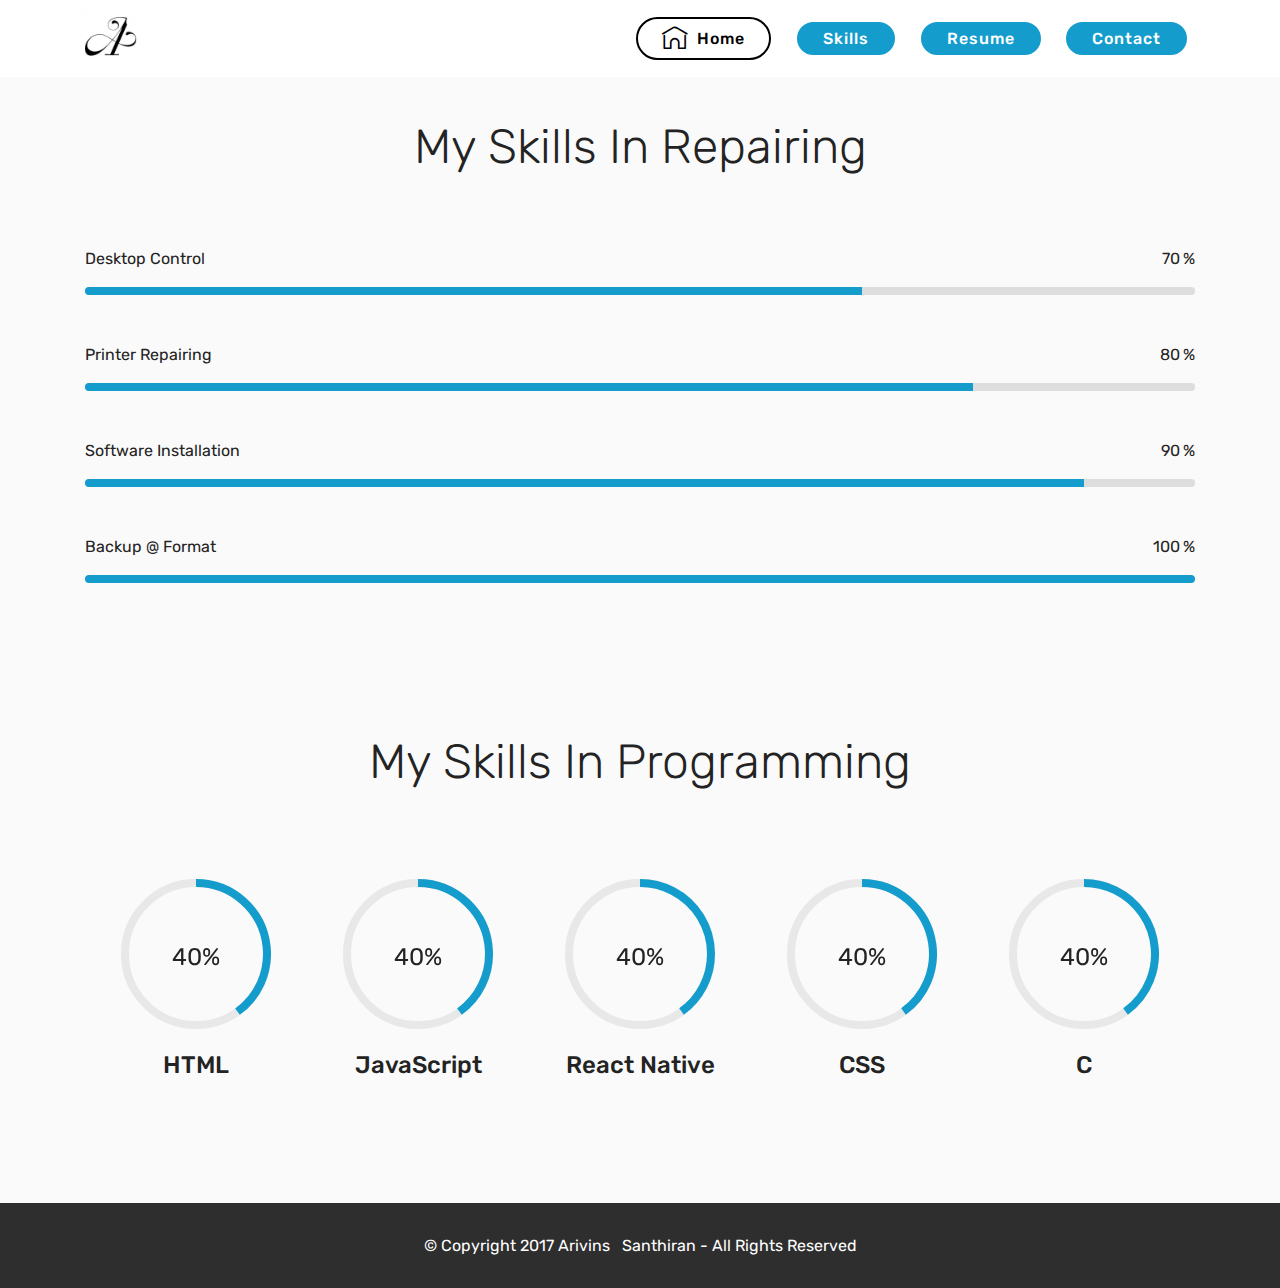
<file: page1.html>
<!DOCTYPE html>
<html >
<head>
  <!-- Site made with Mobirise Website Builder v4.5.2, https://mobirise.com -->
  <meta charset="UTF-8">
  <meta http-equiv="X-UA-Compatible" content="IE=edge">
  <meta name="generator" content="Mobirise v4.5.2, mobirise.com">
  <meta name="viewport" content="width=device-width, initial-scale=1, minimum-scale=1">
  <link rel="shortcut icon" href="assets/images/a-300x300-128x128.png" type="image/x-icon">
  <meta name="description" content="Website Builder Description">
  <title>Skills</title>
  <link rel="stylesheet" href="assets/web/assets/mobirise-icons-bold/mobirise-icons-bold.css">
  <link rel="stylesheet" href="assets/tether/tether.min.css">
  <link rel="stylesheet" href="assets/bootstrap/css/bootstrap.min.css">
  <link rel="stylesheet" href="assets/bootstrap/css/bootstrap-grid.min.css">
  <link rel="stylesheet" href="assets/bootstrap/css/bootstrap-reboot.min.css">
  <link rel="stylesheet" href="assets/soundcloud-plugin/style.css">
  <link rel="stylesheet" href="assets/dropdown/css/style.css">
  <link rel="stylesheet" href="assets/as-pie-progress/css/progress.min.css">
  <link rel="stylesheet" href="assets/theme/css/style.css">
  <link rel="stylesheet" href="assets/mobirise/css/mbr-additional.css" type="text/css">
  
  
  
</head>
<body>
<section class="menu cid-qB36aNNaME" once="menu" id="menu2-l" data-rv-view="92">

    

    <nav class="navbar navbar-expand beta-menu navbar-dropdown align-items-center navbar-fixed-top navbar-toggleable-sm">
        <button class="navbar-toggler navbar-toggler-right" type="button" data-toggle="collapse" data-target="#navbarSupportedContent" aria-controls="navbarSupportedContent" aria-expanded="false" aria-label="Toggle navigation">
            <div class="hamburger">
                <span></span>
                <span></span>
                <span></span>
                <span></span>
            </div>
        </button>
        <div class="menu-logo">
            <div class="navbar-brand">
                <span class="navbar-logo">
                    <a href="index.html#header4-16">
                        <img src="assets/images/a-300x300.jpg" alt="Mobirise" title="" media-simple="true" style="height: 3.8rem;">
                    </a>
                </span>
                
            </div>
        </div>
        <div class="collapse navbar-collapse" id="navbarSupportedContent">
            <ul class="navbar-nav nav-dropdown" data-app-modern-menu="true"><li class="nav-item dropdown">
                    <a class="nav-link link text-warning display-4" href="https://mobirise.com" aria-expanded="false">.</a>
                </li></ul>
            <div class="navbar-buttons mbr-section-btn"><a class="btn btn-sm btn-black-outline display-4" href="index.html#menu-10"><span class="mbrib-home mbr-iconfont mbr-iconfont-btn"></span>Home</a> <a class="btn btn-sm btn-primary display-4" href="page1.html#progress-bars1-s">Skills
                    </a> <a class="btn btn-sm btn-primary display-4" href="https://arivins.github.io/resume/assets/files/index8.pdf">Resume
                    </a> <a class="btn btn-sm btn-primary display-4" href="page2.html#form1-o">Contact
                    </a></div>
        </div>
    </nav>
</section>

<section class="engine"><a href="https://mobirise.co/q">bootstrap slideshow</a></section><section class="progress-bars1 cid-qB3oyh5F5B" id="progress-bars1-s" data-rv-view="94">
    
      

    

    <div class="container">
        <h2 class="mbr-section-title pb-2 align-center mbr-fonts-style display-2"><br>My Skills In Repairing</h2>

        <h3 class="mbr-section-subtitle pb-5 mbr-fonts-style display-5"></h3>

        <div class="progress_elements">
            <div class="progress1 pb-5">
                <div class="title-wrap">
                    <div class="progressbar-title mbr-fonts-style display-7">
                        <p>Desktop Control</p>
                    </div>
                    <div class="progress_value mbr-fonts-style display-7">
                        <div class="progressbar-number"></div>
                        <span>%</span>
                    </div>
                </div>
                <progress class="progress progress-primary" max="100" value="70">
                </progress>
            </div>
            
            <div class="progress2 pb-5">
                <div class="title-wrap">
                    <div class="progressbar-title mbr-fonts-style display-7">
                        <p>Printer Repairing &nbsp; &nbsp; &nbsp; &nbsp; &nbsp; &nbsp; &nbsp; &nbsp; &nbsp; &nbsp; &nbsp; &nbsp;</p>
                    </div>
                <div class="progress_value mbr-fonts-style display-7">
                    <div class="progressbar-number"></div>
                    <span>%</span>
                </div>
                </div>
                <progress class="progress progress-primary" max="100" value="80">
                </progress>
            </div>
            
            <div class="progress3 pb-5">
                <div class="title-wrap">
                    <div class="progressbar-title mbr-fonts-style display-7">
                        <p>Software Installation</p>
                    </div>
                    <div class="progress_value mbr-fonts-style display-7">
                        <div class="progressbar-number"></div>
                        <span>%</span>
                    </div>
                </div>
                <progress class="progress progress-primary" max="100" value="90">
                </progress>
            </div>
            
            <div class="progress4">
                <div class="title-wrap">
                    <div class="progressbar-title mbr-fonts-style display-7">
                        <p>Backup @ Format</p>
                    </div>
                <div class="progress_value mbr-fonts-style display-7">
                    <div class="progressbar-number"></div>
                    <span>%</span>
                </div>
                </div>
                <progress class="progress progress-primary" max="100" value="100">
                </progress>
            </div>
        </div>
    </div>
</section>

<section class="progress-bars3 cid-qB6vY9SUSP" id="progress-bars3-17" data-rv-view="97">
 
     

    
    
    <div class="container">
        <h2 class="mbr-section-title pb-3 align-center mbr-fonts-style display-2">My Skills In Programming</h2>

        <h3 class="mbr-section-subtitle mbr-fonts-style display-5"></h3>
    
        <div class="media-container-row pt-5 mt-2">
            <div class="card p-3 align-center">
                <div class="wrap">
                    <div class="pie_progress progress1" role="progressbar" data-goal="70">
                        <p class="pie_progress__number mbr-fonts-style display-5"></p>
                    </div>
                </div> 
                <div class="mbr-crt-title pt-3">
                    <h4 class="card-title py-2 mbr-fonts-style display-5">HTML</h4>
                </div>                 
            </div>

            <div class="card p-3 align-center">
                <div class="wrap">
                    <div class="pie_progress progress2" role="progressbar" data-goal="73">
                        <p class="pie_progress__number mbr-fonts-style display-5"></p>
                    </div>
                </div> 
                <div class="mbr-crt-title pt-3">
                    <h4 class="card-title py-2 mbr-fonts-style display-5">JavaScript</h4>
                </div>                 
            </div>

            <div class="card p-3 align-center">
                <div class="wrap">
                    <div class="pie_progress progress3" role="progressbar" data-goal="65">
                        <p class="pie_progress__number mbr-fonts-style display-5"></p>
                    </div>
                </div> 
                <div class="mbr-crt-title pt-3">
                    <h4 class="card-title py-2 mbr-fonts-style display-5">React Native</h4>
                </div>                 
            </div>

            <div class="card p-3 align-center">
                <div class="wrap">
                    <div class="pie_progress progress4" role="progressbar" data-goal="68">
                        <p class="pie_progress__number mbr-fonts-style display-5"></p>
                    </div>
                </div> 
                <div class="mbr-crt-title pt-3">
                    <h4 class="card-title py-2 mbr-fonts-style display-5">CSS</h4>
                </div>                 
            </div>

            <div class="card p-3 align-center">
                <div class="wrap">
                    <div class="pie_progress progress5" role="progressbar" data-goal="62">
                        <p class="pie_progress__number mbr-fonts-style display-5"></p>
                    </div>
                </div> 
                <div class="mbr-crt-title pt-3">
                    <h4 class="card-title py-2 mbr-fonts-style display-5">C</h4>
                </div>                 
            </div>

            
        </div>
</div></section>

<section once="" class="cid-qB3oEfMrIQ" id="footer6-t" data-rv-view="100">

    

    

    <div class="container">
        <div class="media-container-row align-center mbr-white">
            <div class="col-12">
                <p class="mbr-text mb-0 mbr-fonts-style display-7">
                    © Copyright 2017 Arivins &nbsp; Santhiran - All Rights Reserved
                </p>
            </div>
        </div>
    </div>
</section>


  <script src="assets/web/assets/jquery/jquery.min.js"></script>
  <script src="assets/popper/popper.min.js"></script>
  <script src="assets/tether/tether.min.js"></script>
  <script src="assets/bootstrap/js/bootstrap.min.js"></script>
  <script src="assets/dropdown/js/script.min.js"></script>
  <script src="assets/touchswipe/jquery.touch-swipe.min.js"></script>
  <script src="assets/as-pie-progress/jquery-as-pie-progress.min.js"></script>
  <script src="assets/smoothscroll/smooth-scroll.js"></script>
  <script src="assets/theme/js/script.js"></script>
  
  
</body>
</html>
</file>
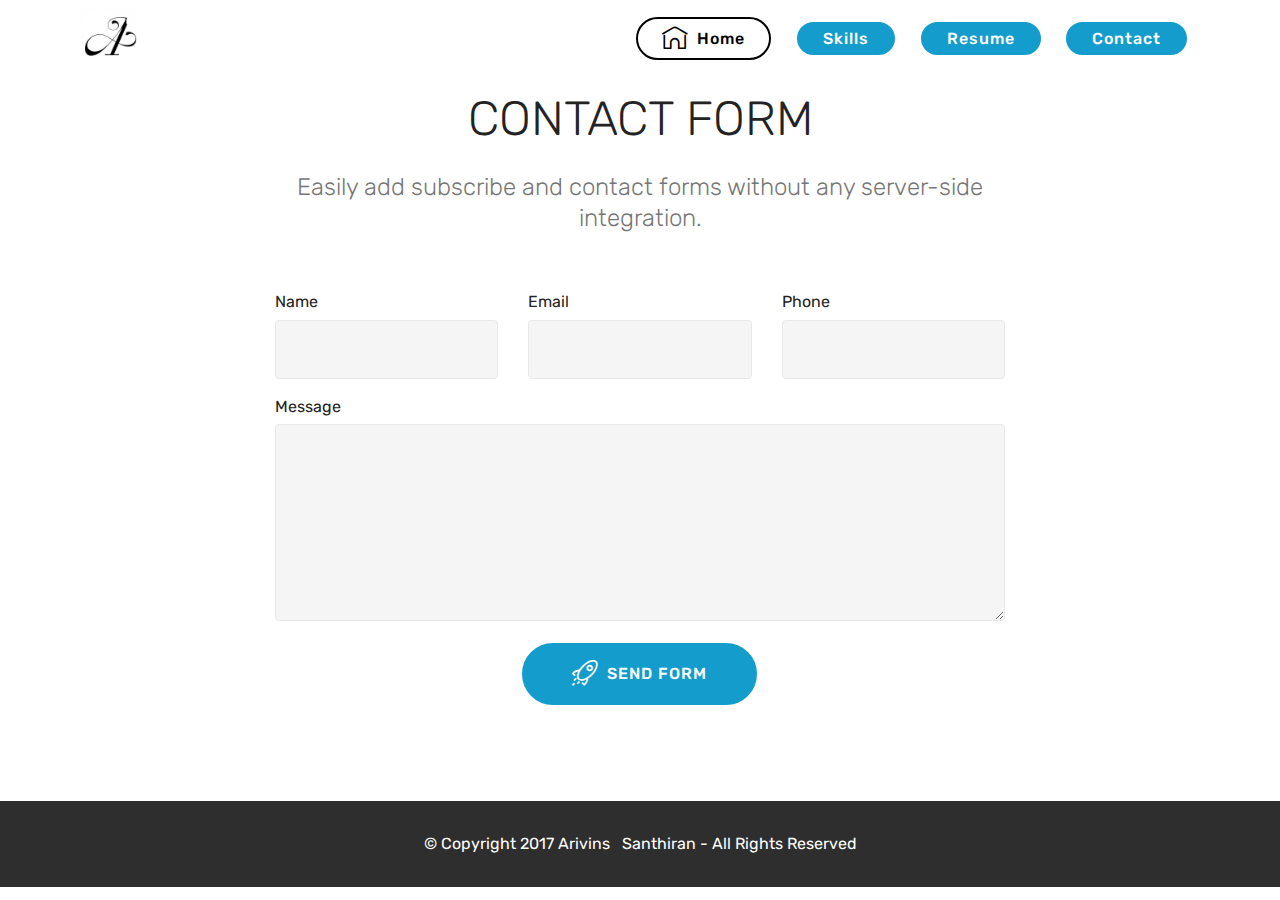
<file: page2.html>
<!DOCTYPE html>
<html >
<head>
  <!-- Site made with Mobirise Website Builder v4.5.2, https://mobirise.com -->
  <meta charset="UTF-8">
  <meta http-equiv="X-UA-Compatible" content="IE=edge">
  <meta name="generator" content="Mobirise v4.5.2, mobirise.com">
  <meta name="viewport" content="width=device-width, initial-scale=1, minimum-scale=1">
  <link rel="shortcut icon" href="assets/images/a-300x300-128x128.png" type="image/x-icon">
  <meta name="description" content="Website Creator Description">
  <title>contact</title>
  <link rel="stylesheet" href="assets/web/assets/mobirise-icons-bold/mobirise-icons-bold.css">
  <link rel="stylesheet" href="assets/tether/tether.min.css">
  <link rel="stylesheet" href="assets/bootstrap/css/bootstrap.min.css">
  <link rel="stylesheet" href="assets/bootstrap/css/bootstrap-grid.min.css">
  <link rel="stylesheet" href="assets/bootstrap/css/bootstrap-reboot.min.css">
  <link rel="stylesheet" href="assets/soundcloud-plugin/style.css">
  <link rel="stylesheet" href="assets/dropdown/css/style.css">
  <link rel="stylesheet" href="assets/theme/css/style.css">
  <link rel="stylesheet" href="assets/mobirise/css/mbr-additional.css" type="text/css">
  
  
  
</head>
<body>
<section class="menu cid-qB36aNNaME" once="menu" id="menu2-m" data-rv-view="103">

    

    <nav class="navbar navbar-expand beta-menu navbar-dropdown align-items-center navbar-fixed-top navbar-toggleable-sm">
        <button class="navbar-toggler navbar-toggler-right" type="button" data-toggle="collapse" data-target="#navbarSupportedContent" aria-controls="navbarSupportedContent" aria-expanded="false" aria-label="Toggle navigation">
            <div class="hamburger">
                <span></span>
                <span></span>
                <span></span>
                <span></span>
            </div>
        </button>
        <div class="menu-logo">
            <div class="navbar-brand">
                <span class="navbar-logo">
                    <a href="index.html#header4-16">
                        <img src="assets/images/a-300x300.jpg" alt="Mobirise" title="" media-simple="true" style="height: 3.8rem;">
                    </a>
                </span>
                
            </div>
        </div>
        <div class="collapse navbar-collapse" id="navbarSupportedContent">
            <ul class="navbar-nav nav-dropdown" data-app-modern-menu="true"><li class="nav-item dropdown">
                    <a class="nav-link link text-warning display-4" href="https://mobirise.com" aria-expanded="false">.</a>
                </li></ul>
            <div class="navbar-buttons mbr-section-btn"><a class="btn btn-sm btn-black-outline display-4" href="index.html#menu-10"><span class="mbrib-home mbr-iconfont mbr-iconfont-btn"></span>Home</a> <a class="btn btn-sm btn-primary display-4" href="page1.html#progress-bars1-s">Skills
                    </a> <a class="btn btn-sm btn-primary display-4" href="https://arivins.github.io/resume/assets/files/index8.pdf">Resume
                    </a> <a class="btn btn-sm btn-primary display-4" href="page2.html#form1-o">Contact
                    </a></div>
        </div>
    </nav>
</section>

<section class="engine"><a href="https://mobirise.co/o">bootstrap button</a></section><section class="mbr-section form1 cid-qB3lMjgWON" id="form1-o" data-rv-view="105">

    

    
    <div class="container">
        <div class="row justify-content-center">
            <div class="title col-12 col-lg-8">
                <h2 class="mbr-section-title align-center pb-3 mbr-fonts-style display-2">
                    CONTACT FORM
                </h2>
                <h3 class="mbr-section-subtitle align-center mbr-light pb-3 mbr-fonts-style display-5">
                    Easily add subscribe and contact forms without any server-side integration.
                </h3>
            </div>
        </div>
    </div>
    <div class="container">
        <div class="row justify-content-center">
            <div class="media-container-column col-lg-8" data-form-type="formoid">
                    <div data-form-alert="" hidden="">
                        Thanks for filling out the form!
                    </div>
            
                    <form class="mbr-form" action="https://mobirise.com/" method="post" data-form-title="Mobirise Form"><input type="hidden" data-form-email="true" value="gM9VZuX8zIruabNGkDnASPkce0MvSMTbfgwyDvLsixZ/EtVpC6IMeJKDPHylRYG9Zq89P17a6N3ZNaQEsk9IDBLOj3Naal/q2H1GPeD/h7XNQrF7BtZRGcRSZchkjoIl">
                        <div class="row row-sm-offset">
                            <div class="col-md-4 multi-horizontal" data-for="name">
                                <div class="form-group">
                                    <label class="form-control-label mbr-fonts-style display-7" for="name-form1-o">Name</label>
                                    <input type="text" class="form-control" name="name" data-form-field="Name" required="" id="name-form1-o">
                                </div>
                            </div>
                            <div class="col-md-4 multi-horizontal" data-for="email">
                                <div class="form-group">
                                    <label class="form-control-label mbr-fonts-style display-7" for="email-form1-o">Email</label>
                                    <input type="email" class="form-control" name="email" data-form-field="Email" required="" id="email-form1-o">
                                </div>
                            </div>
                            <div class="col-md-4 multi-horizontal" data-for="phone">
                                <div class="form-group">
                                    <label class="form-control-label mbr-fonts-style display-7" for="phone-form1-o">Phone</label>
                                    <input type="tel" class="form-control" name="phone" data-form-field="Phone" id="phone-form1-o">
                                </div>
                            </div>
                        </div>
                        <div class="form-group" data-for="message">
                            <label class="form-control-label mbr-fonts-style display-7" for="message-form1-o">Message</label>
                            <textarea type="text" class="form-control" name="message" rows="7" data-form-field="Message" id="message-form1-o"></textarea>
                        </div>
            
                        <span class="input-group-btn"><button href="" type="submit" class="btn btn-primary btn-form display-4"><span class="mbrib-rocket mbr-iconfont mbr-iconfont-btn"></span>SEND FORM</button></span>
                    </form>
            </div>
        </div>
    </div>
</section>

<section once="" class="cid-qB3lPcNPeM" id="footer6-p" data-rv-view="108">

    

    

    <div class="container">
        <div class="media-container-row align-center mbr-white">
            <div class="col-12">
                <p class="mbr-text mb-0 mbr-fonts-style display-7">
                    © Copyright 2017 Arivins &nbsp; Santhiran - All Rights Reserved
                </p>
            </div>
        </div>
    </div>
</section>


  <script src="assets/web/assets/jquery/jquery.min.js"></script>
  <script src="assets/popper/popper.min.js"></script>
  <script src="assets/tether/tether.min.js"></script>
  <script src="assets/bootstrap/js/bootstrap.min.js"></script>
  <script src="assets/dropdown/js/script.min.js"></script>
  <script src="assets/touchswipe/jquery.touch-swipe.min.js"></script>
  <script src="assets/smoothscroll/smooth-scroll.js"></script>
  <script src="assets/theme/js/script.js"></script>
  <script src="assets/formoid/formoid.min.js"></script>
  
  
</body>
</html>
</file>
<file: assets/web/assets/mobirise-icons-bold/mobirise-icons-bold.css>
@font-face {
  font-family: 'mobirise-icons-bold';
  src:  url('mobirise-icons-bold.eot?m1l4yr');
  src:  url('mobirise-icons-bold.eot?m1l4yr#iefix') format('embedded-opentype'),
    url('mobirise-icons-bold.ttf?m1l4yr') format('truetype'),
    url('mobirise-icons-bold.woff?m1l4yr') format('woff'),
    url('mobirise-icons-bold.svg?m1l4yr#mobirise-icons-bold') format('svg');
  font-weight: normal;
  font-style: normal;
}

[class^="mbrib-"], [class*="mbrib-"] {
  /* use !important to prevent issues with browser extensions that change fonts */
  font-family: 'mobirise-icons-bold' !important;
  speak: none;
  font-style: normal;
  font-weight: normal;
  font-variant: normal;
  text-transform: none;
  line-height: 1;

  /* Better Font Rendering =========== */
  -webkit-font-smoothing: antialiased;
  -moz-osx-font-smoothing: grayscale;
}

.mbrib-add-submenu:before {
  content: "\e900";
}
.mbrib-alert:before {
  content: "\e901";
}
.mbrib-align-center:before {
  content: "\e902";
}
.mbrib-align-justify:before {
  content: "\e903";
}
.mbrib-align-left:before {
  content: "\e904";
}
.mbrib-align-right:before {
  content: "\e905";
}
.mbrib-android:before {
  content: "\e906";
}
.mbrib-apple:before {
  content: "\e907";
}
.mbrib-arrow-down:before {
  content: "\e908";
}
.mbrib-arrow-next:before {
  content: "\e909";
}
.mbrib-arrow-prev:before {
  content: "\e90a";
}
.mbrib-arrow-up:before {
  content: "\e90b";
}
.mbrib-bold:before {
  content: "\e90c";
}
.mbrib-bookmark:before {
  content: "\e90d";
}
.mbrib-bootstrap:before {
  content: "\e90e";
}
.mbrib-briefcase:before {
  content: "\e90f";
}
.mbrib-browse:before {
  content: "\e910";
}
.mbrib-bulleted-list:before {
  content: "\e911";
}
.mbrib-calendar:before {
  content: "\e912";
}
.mbrib-camera:before {
  content: "\e913";
}
.mbrib-cart-add:before {
  content: "\e914";
}
.mbrib-cart-full:before {
  content: "\e915";
}
.mbrib-cash:before {
  content: "\e916";
}
.mbrib-change-style:before {
  content: "\e917";
}
.mbrib-chat:before {
  content: "\e918";
}
.mbrib-clock:before {
  content: "\e919";
}
.mbrib-close:before {
  content: "\e91a";
}
.mbrib-cloud:before {
  content: "\e91b";
}
.mbrib-code:before {
  content: "\e91c";
}
.mbrib-contact-form:before {
  content: "\e91d";
}
.mbrib-credit-card:before {
  content: "\e91e";
}
.mbrib-cursor-click:before {
  content: "\e91f";
}
.mbrib-cust-feedback:before {
  content: "\e920";
}
.mbrib-database:before {
  content: "\e921";
}
.mbrib-delivery:before {
  content: "\e922";
}
.mbrib-desktop:before {
  content: "\e923";
}
.mbrib-devices:before {
  content: "\e924";
}
.mbrib-down:before {
  content: "\e925";
}
.mbrib-download:before {
  content: "\e926";
}
.mbrib-drag-n-drop:before {
  content: "\e927";
}
.mbrib-drag-n-drop2:before {
  content: "\e928";
}
.mbrib-edit:before {
  content: "\e929";
}
.mbrib-edit2:before {
  content: "\e92a";
}
.mbrib-error:before {
  content: "\e92b";
}
.mbrib-extension:before {
  content: "\e92c";
}
.mbrib-features:before {
  content: "\e92d";
}
.mbrib-file:before {
  content: "\e92e";
}
.mbrib-flag:before {
  content: "\e92f";
}
.mbrib-folder:before {
  content: "\e930";
}
.mbrib-gift:before {
  content: "\e931";
}
.mbrib-github:before {
  content: "\e932";
}
.mbrib-globe-2:before {
  content: "\e933";
}
.mbrib-globe:before {
  content: "\e934";
}
.mbrib-growing-chart:before {
  content: "\e935";
}
.mbrib-hearth:before {
  content: "\e936";
}
.mbrib-help:before {
  content: "\e937";
}
.mbrib-home:before {
  content: "\e938";
}
.mbrib-hot-cup:before {
  content: "\e939";
}
.mbrib-idea:before {
  content: "\e93a";
}
.mbrib-image-gallery:before {
  content: "\e93b";
}
.mbrib-image-slider:before {
  content: "\e93c";
}
.mbrib-info:before {
  content: "\e93d";
}
.mbrib-italic:before {
  content: "\e93e";
}
.mbrib-key:before {
  content: "\e93f";
}
.mbrib-laptop:before {
  content: "\e940";
}
.mbrib-layers:before {
  content: "\e941";
}
.mbrib-left-right:before {
  content: "\e942";
}
.mbrib-left:before {
  content: "\e943";
}
.mbrib-letter:before {
  content: "\e944";
}
.mbrib-like:before {
  content: "\e945";
}
.mbrib-link:before {
  content: "\e946";
}
.mbrib-lock:before {
  content: "\e947";
}
.mbrib-login:before {
  content: "\e948";
}
.mbrib-logout:before {
  content: "\e949";
}
.mbrib-magic-stick:before {
  content: "\e94a";
}
.mbrib-map-pin:before {
  content: "\e94b";
}
.mbrib-menu:before {
  content: "\e94c";
}
.mbrib-mobile:before {
  content: "\e94d";
}
.mbrib-mobile2:before {
  content: "\e94e";
}
.mbrib-mobirise:before {
  content: "\e94f";
}
.mbrib-more-horizontal:before {
  content: "\e950";
}
.mbrib-more-vertical:before {
  content: "\e951";
}
.mbrib-music:before {
  content: "\e952";
}
.mbrib-new-file:before {
  content: "\e953";
}
.mbrib-numbered-list:before {
  content: "\e954";
}
.mbrib-opened-folder:before {
  content: "\e955";
}
.mbrib-pages:before {
  content: "\e956";
}
.mbrib-paper-plane:before {
  content: "\e957";
}
.mbrib-paperclip:before {
  content: "\e958";
}
.mbrib-photo:before {
  content: "\e959";
}
.mbrib-photos:before {
  content: "\e95a";
}
.mbrib-pin:before {
  content: "\e95b";
}
.mbrib-play:before {
  content: "\e95c";
}
.mbrib-plus:before {
  content: "\e95d";
}
.mbrib-preview:before {
  content: "\e95e";
}
.mbrib-print:before {
  content: "\e95f";
}
.mbrib-protect:before {
  content: "\e960";
}
.mbrib-question:before {
  content: "\e961";
}
.mbrib-quote-left:before {
  content: "\e962";
}
.mbrib-quote-right:before {
  content: "\e963";
}
.mbrib-redo:before {
  content: "\e964";
}
.mbrib-refresh:before {
  content: "\e965";
}
.mbrib-responsive:before {
  content: "\e966";
}
.mbrib-right:before {
  content: "\e967";
}
.mbrib-rocket:before {
  content: "\e968";
}
.mbrib-sad-face:before {
  content: "\e969";
}
.mbrib-sale:before {
  content: "\e96a";
}
.mbrib-save:before {
  content: "\e96b";
}
.mbrib-search:before {
  content: "\e96c";
}
.mbrib-setting:before {
  content: "\e96d";
}
.mbrib-setting2:before {
  content: "\e96e";
}
.mbrib-setting3:before {
  content: "\e96f";
}
.mbrib-share:before {
  content: "\e970";
}
.mbrib-shopping-bag:before {
  content: "\e971";
}
.mbrib-shopping-basket:before {
  content: "\e972";
}
.mbrib-shopping-cart:before {
  content: "\e973";
}
.mbrib-sites:before {
  content: "\e974";
}
.mbrib-smile-face:before {
  content: "\e975";
}
.mbrib-speed:before {
  content: "\e976";
}
.mbrib-star:before {
  content: "\e977";
}
.mbrib-success:before {
  content: "\e978";
}
.mbrib-sun:before {
  content: "\e979";
}
.mbrib-sun2:before {
  content: "\e97a";
}
.mbrib-tablet-vertical:before {
  content: "\e97b";
}
.mbrib-tablet:before {
  content: "\e97c";
}
.mbrib-target:before {
  content: "\e97d";
}
.mbrib-timer:before {
  content: "\e97e";
}
.mbrib-to-ftp:before {
  content: "\e97f";
}
.mbrib-to-local-drive:before {
  content: "\e980";
}
.mbrib-touch-swipe:before {
  content: "\e981";
}
.mbrib-touch:before {
  content: "\e982";
}
.mbrib-trash:before {
  content: "\e983";
}
.mbrib-underline:before {
  content: "\e984";
}
.mbrib-undo:before {
  content: "\e985";
}
.mbrib-unlink:before {
  content: "\e986";
}
.mbrib-unlock:before {
  content: "\e987";
}
.mbrib-up-down:before {
  content: "\e988";
}
.mbrib-up:before {
  content: "\e989";
}
.mbrib-update:before {
  content: "\e98a";
}
.mbrib-upload:before {
  content: "\e98b";
}
.mbrib-user:before {
  content: "\e98c";
}
.mbrib-user2:before {
  content: "\e98d";
}
.mbrib-users:before {
  content: "\e98e";
}
.mbrib-video-play:before {
  content: "\e98f";
}
.mbrib-video:before {
  content: "\e990";
}
.mbrib-watch:before {
  content: "\e991";
}
.mbrib-website-theme:before {
  content: "\e992";
}
.mbrib-wifi:before {
  content: "\e993";
}
.mbrib-windows:before {
  content: "\e994";
}
.mbrib-zoom-out:before {
  content: "\e995";
}
</file>
<file: assets/soundcloud-plugin/style.css>
.addons-container {
  position: relative;
  margin-left: auto;
  margin-right: auto;
  padding-right: 15px;
  padding-left: 15px; }
  @media (min-width: 576px) {
    .addons-container {
      padding-right: 15px;
      padding-left: 15px; } }
  @media (min-width: 768px) {
    .addons-container {
      padding-right: 15px;
      padding-left: 15px; } }
  @media (min-width: 992px) {
    .addons-container {
      padding-right: 15px;
      padding-left: 15px; } }
  @media (min-width: 1200px) {
    .addons-container {
      padding-right: 15px;
      padding-left: 15px; } }
  @media (min-width: 576px) {
    .addons-container {
      width: 540px;
      max-width: 100%; } }
  @media (min-width: 768px) {
    .addons-container {
      width: 720px;
      max-width: 100%; } }
  @media (min-width: 992px) {
    .addons-container {
      width: 960px;
      max-width: 100%; } }
  @media (min-width: 1200px) {
    .addons-container {
      width: 1140px;
      max-width: 100%; } }

.addons-container-inner{
    position: relative;
    width: 100%;
    min-height: 1px;
    padding-right: 15px;
    padding-left: 15px;
}
@media (min-width: 567px) {
    .addons-container-inner{
        -ms-flex: 0 0 66.666667%;
        flex: 0 0 66.666667%;
        max-width: 66.666667%;
    }
}
.addons-row{
    display: flex;
    justify-content:center;
}
</file>
<file: assets/dropdown/css/style.css>
.navbar-dropdown {
  left: 0;
  padding: 0;
  position: absolute;
  right: 0;
  top: 0;
  transition: all 0.45s ease;
  z-index: 1030;
  background: #282828; }
  .navbar-dropdown .navbar-logo {
    margin-right: 0.8rem;
    transition: margin 0.3s ease-in-out;
    vertical-align: middle; }
    .navbar-dropdown .navbar-logo img {
      height: 3.125rem;
      transition: all 0.3s ease-in-out; }
    .navbar-dropdown .navbar-logo.mbr-iconfont {
      font-size: 3.125rem;
      line-height: 3.125rem; }
  .navbar-dropdown .navbar-caption {
    font-weight: 700;
    white-space: normal;
    vertical-align: -4px;
    line-height: 3.125rem !important; }
    .navbar-dropdown .navbar-caption, .navbar-dropdown .navbar-caption:hover {
      color: inherit;
      text-decoration: none; }
  .navbar-dropdown .mbr-iconfont + .navbar-caption {
    vertical-align: -1px; }
  .navbar-dropdown.navbar-fixed-top {
    position: fixed; }
  .navbar-dropdown .navbar-brand span {
    vertical-align: -4px; }
  .navbar-dropdown.bg-color.transparent {
    background: none; }
  .navbar-dropdown.navbar-short .navbar-brand {
    padding: 0.625rem 0; }
    .navbar-dropdown.navbar-short .navbar-brand span {
      vertical-align: -1px; }
  .navbar-dropdown.navbar-short .navbar-caption {
    line-height: 2.375rem !important;
    vertical-align: -2px; }
  .navbar-dropdown.navbar-short .navbar-logo {
    margin-right: 0.5rem; }
    .navbar-dropdown.navbar-short .navbar-logo img {
      height: 2.375rem; }
    .navbar-dropdown.navbar-short .navbar-logo.mbr-iconfont {
      font-size: 2.375rem;
      line-height: 2.375rem; }
  .navbar-dropdown.navbar-short .mbr-table-cell {
    height: 3.625rem; }
  .navbar-dropdown .navbar-close {
    left: 0.6875rem;
    position: fixed;
    top: 0.75rem;
    z-index: 1000; }
  .navbar-dropdown .hamburger-icon {
    content: "";
    display: inline-block;
    vertical-align: middle;
    width: 16px;
    -webkit-box-shadow: 0 -6px 0 1px #282828,0 0 0 1px #282828,0 6px 0 1px #282828;
    -moz-box-shadow: 0 -6px 0 1px #282828,0 0 0 1px #282828,0 6px 0 1px #282828;
    box-shadow: 0 -6px 0 1px #282828,0 0 0 1px #282828,0 6px 0 1px #282828; }

.dropdown-menu .dropdown-toggle[data-toggle="dropdown-submenu"]::after {
  border-bottom: 0.35em solid transparent;
  border-left: 0.35em solid;
  border-right: 0;
  border-top: 0.35em solid transparent;
  margin-left: 0.3rem; }

.dropdown-menu .dropdown-item:focus {
  outline: 0; }

.nav-dropdown {
  font-size: 0.75rem;
  font-weight: 500;
  height: auto !important; }
  .nav-dropdown .nav-btn {
    padding-left: 1rem; }
  .nav-dropdown .link {
    margin: .667em 1.667em;
    font-weight: 500;
    padding: 0;
    transition: color .2s ease-in-out; }
    .nav-dropdown .link.dropdown-toggle {
      margin-right: 2.583em; }
      .nav-dropdown .link.dropdown-toggle::after {
        margin-left: .25rem;
        border-top: 0.35em solid;
        border-right: 0.35em solid transparent;
        border-left: 0.35em solid transparent;
        border-bottom: 0; }
      .nav-dropdown .link.dropdown-toggle[aria-expanded="true"] {
        margin: 0;
        padding: 0.667em 3.263em  0.667em 1.667em; }
  .nav-dropdown .link::after,
  .nav-dropdown .dropdown-item::after {
    color: inherit; }
  .nav-dropdown .btn {
    font-size: 0.75rem;
    font-weight: 700;
    letter-spacing: 0;
    margin-bottom: 0;
    padding-left: 1.25rem;
    padding-right: 1.25rem; }
  .nav-dropdown .dropdown-menu {
    border-radius: 0;
    border: 0;
    left: 0;
    margin: 0;
    padding-bottom: 1.25rem;
    padding-top: 1.25rem;
    position: relative; }
  .nav-dropdown .dropdown-submenu {
    margin-left: 0.125rem;
    top: 0; }
  .nav-dropdown .dropdown-item {
    font-weight: 500;
    line-height: 2;
    padding: 0.3846em 4.615em 0.3846em 1.5385em;
    position: relative;
    transition: color .2s ease-in-out, background-color .2s ease-in-out; }
    .nav-dropdown .dropdown-item::after {
      margin-top: -0.3077em;
      position: absolute;
      right: 1.1538em;
      top: 50%; }
    .nav-dropdown .dropdown-item:focus, .nav-dropdown .dropdown-item:hover {
      background: none; }

@media (max-width: 767px) {
  .nav-dropdown.navbar-toggleable-sm {
    bottom: 0;
    display: none;
    left: 0;
    overflow-x: hidden;
    position: fixed;
    top: 0;
    transform: translateX(-100%);
    -ms-transform: translateX(-100%);
    -webkit-transform: translateX(-100%);
    width: 18.75rem;
    z-index: 999; } }
.nav-dropdown.navbar-toggleable-xl {
  bottom: 0;
  display: none;
  left: 0;
  overflow-x: hidden;
  position: fixed;
  top: 0;
  transform: translateX(-100%);
  -ms-transform: translateX(-100%);
  -webkit-transform: translateX(-100%);
  width: 18.75rem;
  z-index: 999; }

.nav-dropdown-sm {
  display: block !important;
  overflow-x: hidden;
  overflow: auto;
  padding-top: 3.875rem; }
  .nav-dropdown-sm::after {
    content: "";
    display: block;
    height: 3rem;
    width: 100%; }
  .nav-dropdown-sm.collapse.in ~ .navbar-close {
    display: block !important; }
  .nav-dropdown-sm.collapsing, .nav-dropdown-sm.collapse.in {
    transform: translateX(0);
    -ms-transform: translateX(0);
    -webkit-transform: translateX(0);
    transition: all 0.25s ease-out;
    -webkit-transition: all 0.25s ease-out;
    background: #282828; }
  .nav-dropdown-sm.collapsing[aria-expanded="false"] {
    transform: translateX(-100%);
    -ms-transform: translateX(-100%);
    -webkit-transform: translateX(-100%); }
  .nav-dropdown-sm .nav-item {
    display: block;
    margin-left: 0 !important;
    padding-left: 0; }
  .nav-dropdown-sm .link,
  .nav-dropdown-sm .dropdown-item {
    border-top: 1px dotted rgba(255, 255, 255, 0.1);
    font-size: 0.8125rem;
    line-height: 1.6;
    margin: 0 !important;
    padding: 0.875rem 2.4rem 0.875rem 1.5625rem !important;
    position: relative;
    white-space: normal; }
    .nav-dropdown-sm .link:focus, .nav-dropdown-sm .link:hover,
    .nav-dropdown-sm .dropdown-item:focus,
    .nav-dropdown-sm .dropdown-item:hover {
      background: rgba(0, 0, 0, 0.2) !important;
      color: #c0a375; }
  .nav-dropdown-sm .nav-btn {
    position: relative;
    padding: 1.5625rem 1.5625rem 0 1.5625rem; }
    .nav-dropdown-sm .nav-btn::before {
      border-top: 1px dotted rgba(255, 255, 255, 0.1);
      content: "";
      left: 0;
      position: absolute;
      top: 0;
      width: 100%; }
    .nav-dropdown-sm .nav-btn + .nav-btn {
      padding-top: 0.625rem; }
      .nav-dropdown-sm .nav-btn + .nav-btn::before {
        display: none; }
  .nav-dropdown-sm .btn {
    padding: 0.625rem 0; }
  .nav-dropdown-sm .dropdown-toggle[data-toggle="dropdown-submenu"]::after {
    margin-left: .25rem;
    border-top: 0.35em solid;
    border-right: 0.35em solid transparent;
    border-left: 0.35em solid transparent;
    border-bottom: 0; }
  .nav-dropdown-sm .dropdown-toggle[data-toggle="dropdown-submenu"][aria-expanded="true"]::after {
    border-top: 0;
    border-right: 0.35em solid transparent;
    border-left: 0.35em solid transparent;
    border-bottom: 0.35em solid; }
  .nav-dropdown-sm .dropdown-menu {
    margin: 0;
    padding: 0;
    position: relative;
    top: 0;
    left: 0;
    width: 100%;
    border: 0;
    float: none;
    border-radius: 0;
    background: none; }
  .nav-dropdown-sm .dropdown-submenu {
    left: 100%;
    margin-left: 0.125rem;
    margin-top: -1.25rem;
    top: 0; }

.navbar-toggleable-sm .nav-dropdown .dropdown-menu {
  position: absolute; }

.navbar-toggleable-sm .nav-dropdown .dropdown-submenu {
  left: 100%;
  margin-left: 0.125rem;
  margin-top: -1.25rem;
  top: 0; }

.navbar-toggleable-sm.opened .nav-dropdown .dropdown-menu {
  position: relative; }

.navbar-toggleable-sm.opened .nav-dropdown .dropdown-submenu {
  left: 0;
  margin-left: 00rem;
  margin-top: 0rem;
  top: 0; }

.is-builder .nav-dropdown.collapsing {
  transition: none !important; }

/*# sourceMappingURL=style.css.map */
</file>
<file: assets/theme/css/style.css>
/*!
 * Mobirise v4 theme (https://mobirise.com/)
 * Copyright 2017 Mobirise
 */
section {
  background-color: #eeeeee; }

section,
.container,
.container-fluid {
  position: relative;
  word-wrap: break-word; }

a.mbr-iconfont:hover {
  text-decoration: none; }

.article .lead p, .article .lead ul, .article .lead ol, .article .lead pre, .article .lead blockquote {
  margin-bottom: 0; }

a {
  font-style: normal;
  font-weight: 400;
  cursor: pointer; }
  a, a:hover {
    text-decoration: none; }

figure {
  margin-bottom: 0; }

body {
  color: #232323; }

h1, h2, h3, h4, h5, h6,
.h1, .h2, .h3, .h4, .h5, .h6,
.display-1, .display-2, .display-3, .display-4 {
  line-height: 1;
  word-break: break-word;
  word-wrap: break-word; }

b, strong {
  font-weight: bold; }

blockquote {
  padding: 10px 0 10px 20px;
  position: relative;
  border-left: 2px solid;
  border-color: #ff3366; }

input:-webkit-autofill, input:-webkit-autofill:hover, input:-webkit-autofill:focus, input:-webkit-autofill:active {
  transition-delay: 9999s;
  transition-property: background-color, color; }

textarea[type="hidden"] {
  display: none; }

body {
  position: relative; }

section {
  background-position: 50% 50%;
  background-repeat: no-repeat;
  background-size: cover; }
  section .mbr-background-video,
  section .mbr-background-video-preview {
    position: absolute;
    bottom: 0;
    left: 0;
    right: 0;
    top: 0; }

.hidden {
  visibility: hidden; }

.mbr-z-index20 {
  z-index: 20; }

/*! Base colors */
.mbr-white {
  color: #ffffff; }

.mbr-black {
  color: #000000; }

.mbr-bg-white {
  background-color: #ffffff; }

.mbr-bg-black {
  background-color: #000000; }

/*! Text-aligns */
.align-left {
  text-align: left; }

.align-center {
  text-align: center; }

.align-right {
  text-align: right; }

@media (max-width: 767px) {
  .align-left, .align-center, .align-right, .mbr-section-btn, .mbr-section-title {
    text-align: center; } }
/*! Font-weight  */
.mbr-light {
  font-weight: 300; }

.mbr-regular {
  font-weight: 400; }

.mbr-semibold {
  font-weight: 500; }

.mbr-bold {
  font-weight: 700; }

/*! Media  */
.media-size-item {
  -webkit-flex: 1 1 auto;
  -moz-flex: 1 1 auto;
  -ms-flex: 1 1 auto;
  -o-flex: 1 1 auto;
  flex: 1 1 auto; }

.media-content {
  -webkit-flex-basis: 100%;
  flex-basis: 100%; }

.media-container-row {
  display: -ms-flexbox;
  display: -webkit-flex;
  display: flex;
  -webkit-flex-direction: row;
  -ms-flex-direction: row;
  flex-direction: row;
  -webkit-flex-wrap: wrap;
  -ms-flex-wrap: wrap;
  flex-wrap: wrap;
  -webkit-justify-content: center;
  -ms-flex-pack: center;
  justify-content: center;
  -webkit-align-content: center;
  -ms-flex-line-pack: center;
  align-content: center;
  -webkit-align-items: start;
  -ms-flex-align: start;
  align-items: start; }
  .media-container-row .media-size-item {
    width: 400px; }

.media-container-column {
  display: -ms-flexbox;
  display: -webkit-flex;
  display: flex;
  -webkit-flex-direction: column;
  -ms-flex-direction: column;
  flex-direction: column;
  -webkit-flex-wrap: wrap;
  -ms-flex-wrap: wrap;
  flex-wrap: wrap;
  -webkit-justify-content: center;
  -ms-flex-pack: center;
  justify-content: center;
  -webkit-align-content: center;
  -ms-flex-line-pack: center;
  align-content: center;
  -webkit-align-items: stretch;
  -ms-flex-align: stretch;
  align-items: stretch; }
  .media-container-column > * {
    width: 100%; }

@media (min-width: 992px) {
  .media-container-row {
    -webkit-flex-wrap: nowrap;
    -ms-flex-wrap: nowrap;
    flex-wrap: nowrap; } }
figure {
  overflow: hidden; }

figure[mbr-media-size] {
  transition: width 0.1s; }

.mbr-figure img, .mbr-figure iframe {
  display: block;
  width: 100%; }

.card {
  background-color: transparent;
  border: none; }

.card-img {
  text-align: center;
  flex-shrink: 0; }

.media {
  max-width: 100%;
  margin: 0 auto; }

.mbr-figure {
  -ms-flex-item-align: center;
  -ms-grid-row-align: center;
  -webkit-align-self: center;
  align-self: center; }

.media-container > div {
  max-width: 100%; }

.mbr-figure img, .card-img img {
  width: 100%; }

@media (max-width: 991px) {
  .media-size-item {
    width: auto !important; }

  .media {
    width: auto; }

  .mbr-figure {
    width: 100% !important; } }
/*! Buttons */
.mbr-section-btn {
  margin-left: -.25rem;
  margin-right: -.25rem;
  font-size: 0; }

nav .mbr-section-btn {
  margin-left: 0rem;
  margin-right: 0rem; }

/*! Btn icon margin */
.btn .mbr-iconfont, .btn.btn-sm .mbr-iconfont {
  cursor: pointer;
  margin-right: 0.5rem; }

.btn.btn-md .mbr-iconfont, .btn.btn-md .mbr-iconfont {
  margin-right: 0.8rem; }

.mbr-regular {
  font-weight: 400; }

.mbr-semibold {
  font-weight: 500; }

.mbr-bold {
  font-weight: 700; }

[type="submit"] {
  -webkit-appearance: none; }

/*! Full-screen */
.mbr-fullscreen .mbr-overlay {
  min-height: 100vh; }

.mbr-fullscreen {
  display: flex;
  display: -webkit-flex;
  display: -moz-flex;
  display: -ms-flex;
  display: -o-flex;
  align-items: center;
  -webkit-align-items: center;
  min-height: 100vh;
  padding-top: 3rem;
  padding-bottom: 3rem; }

/*! Map */
.map {
  height: 25rem;
  position: relative; }
  .map iframe {
    width: 100%;
    height: 100%; }

/* Form */
.form-asterisk {
  font-family: initial;
  position: absolute;
  top: -2px;
  font-weight: normal; }

/*! Scroll to top arrow */
.mbr-arrow-up {
  bottom: 25px;
  right: 90px;
  position: fixed;
  text-align: right;
  z-index: 5000;
  color: #ffffff;
  font-size: 32px;
  transform: rotate(180deg);
  -webkit-transform: rotate(180deg); }

.mbr-arrow-up a {
  background: rgba(0, 0, 0, 0.2);
  border-radius: 3px;
  color: #fff;
  display: inline-block;
  height: 60px;
  width: 60px;
  outline-style: none !important;
  position: relative;
  text-decoration: none;
  transition: all .3s ease-in-out;
  cursor: pointer;
  text-align: center; }
  .mbr-arrow-up a:hover {
    background-color: rgba(0, 0, 0, 0.4); }
  .mbr-arrow-up a i {
    line-height: 60px; }

.mbr-arrow-up-icon {
  display: block;
  color: #fff; }

.mbr-arrow-up-icon::before {
  content: "\203a";
  display: inline-block;
  font-family: serif;
  font-size: 32px;
  line-height: 1;
  font-style: normal;
  position: relative;
  top: 6px;
  left: -4px;
  -webkit-transform: rotate(-90deg);
  transform: rotate(-90deg); }

/*! Arrow Down */
.mbr-arrow {
  position: absolute;
  bottom: 45px;
  left: 50%;
  width: 60px;
  height: 60px;
  cursor: pointer;
  background-color: rgba(80, 80, 80, 0.5);
  border-radius: 50%;
  -webkit-transform: translateX(-50%);
  transform: translateX(-50%); }
  .mbr-arrow > a {
    display: inline-block;
    text-decoration: none;
    outline-style: none;
    -webkit-animation: arrowdown 1.7s ease-in-out infinite;
    animation: arrowdown 1.7s ease-in-out infinite; }
    .mbr-arrow > a > i {
      position: absolute;
      top: -2px;
      left: 15px;
      font-size: 2rem; }

@keyframes arrowdown {
  0% {
    transform: translateY(0px);
    -webkit-transform: translateY(0px); }
  50% {
    transform: translateY(-5px);
    -webkit-transform: translateY(-5px); }
  100% {
    transform: translateY(0px);
    -webkit-transform: translateY(0px); } }
@-webkit-keyframes arrowdown {
  0% {
    transform: translateY(0px);
    -webkit-transform: translateY(0px); }
  50% {
    transform: translateY(-5px);
    -webkit-transform: translateY(-5px); }
  100% {
    transform: translateY(0px);
    -webkit-transform: translateY(0px); } }
@media (max-width: 500px) {
  .mbr-arrow-up {
    left: 50%;
    right: auto;
    transform: translateX(-50%) rotate(180deg);
    -webkit-transform: translateX(-50%) rotate(180deg); } }
/*Gradients animation*/
@keyframes gradient-animation {
  from {
    background-position: 0% 100%;
    animation-timing-function: ease-in-out; }
  to {
    background-position: 100% 0%;
    animation-timing-function: ease-in-out; } }
@-webkit-keyframes gradient-animation {
  from {
    background-position: 0% 100%;
    animation-timing-function: ease-in-out; }
  to {
    background-position: 100% 0%;
    animation-timing-function: ease-in-out; } }
.bg-gradient {
  background-size: 200% 200%;
  animation: gradient-animation 5s infinite alternate;
  -webkit-animation: gradient-animation 5s infinite alternate; }

.menu .navbar-brand {
  display: -webkit-flex; }
  .menu .navbar-brand span {
    display: flex;
    display: -webkit-flex; }
  .menu .navbar-brand .navbar-caption-wrap {
    display: -webkit-flex; }
  .menu .navbar-brand .navbar-logo img {
    display: -webkit-flex; }
@media (min-width: 768px) and (max-width: 991px) {
  .menu .navbar-toggleable-sm .navbar-nav {
    display: -webkit-box;
    display: -webkit-flex;
    display: -ms-flexbox; } }
@media (min-width: 992px) {
  .menu .navbar-nav.nav-dropdown {
    display: -webkit-flex; }
  .menu .navbar-toggleable-sm .navbar-collapse {
    display: -webkit-flex !important; } }

/*# sourceMappingURL=style.css.map */
.engine {
	position: absolute;
	text-indent: -2400px;
	text-align: center;
	padding: 0;
	top: 0;
	left: -2400px;
}
</file>
<file: assets/mobirise/css/mbr-additional.css>
@import url(https://fonts.googleapis.com/css?family=Rubik:300,300i,400,400i,500,500i,700,700i,900,900i);





body {
  font-style: normal;
  line-height: 1.5;
}
.mbr-section-title {
  font-style: normal;
  line-height: 1.2;
}
.mbr-section-subtitle {
  line-height: 1.3;
}
.mbr-text {
  font-style: normal;
  line-height: 1.6;
}
.display-1 {
  font-family: 'Rubik', sans-serif;
  font-size: 4.25rem;
}
.display-1 > .mbr-iconfont {
  font-size: 6.8rem;
}
.display-2 {
  font-family: 'Rubik', sans-serif;
  font-size: 3rem;
}
.display-2 > .mbr-iconfont {
  font-size: 4.8rem;
}
.display-4 {
  font-family: 'Rubik', sans-serif;
  font-size: 1rem;
}
.display-4 > .mbr-iconfont {
  font-size: 1.6rem;
}
.display-5 {
  font-family: 'Rubik', sans-serif;
  font-size: 1.5rem;
}
.display-5 > .mbr-iconfont {
  font-size: 2.4rem;
}
.display-7 {
  font-family: 'Rubik', sans-serif;
  font-size: 1rem;
}
.display-7 > .mbr-iconfont {
  font-size: 1.6rem;
}
/* ---- Fluid typography for mobile devices ---- */
/* 1.4 - font scale ratio ( bootstrap == 1.42857 ) */
/* 100vw - current viewport width */
/* (48 - 20)  48 == 48rem == 768px, 20 == 20rem == 320px(minimal supported viewport) */
/* 0.65 - min scale variable, may vary */
@media (max-width: 768px) {
  .display-1 {
    font-size: 3.4rem;
    font-size: calc( 2.1374999999999997rem + (4.25 - 2.1374999999999997) * ((100vw - 20rem) / (48 - 20)));
    line-height: calc( 1.4 * (2.1374999999999997rem + (4.25 - 2.1374999999999997) * ((100vw - 20rem) / (48 - 20))));
  }
  .display-2 {
    font-size: 2.4rem;
    font-size: calc( 1.7rem + (3 - 1.7) * ((100vw - 20rem) / (48 - 20)));
    line-height: calc( 1.4 * (1.7rem + (3 - 1.7) * ((100vw - 20rem) / (48 - 20))));
  }
  .display-4 {
    font-size: 0.8rem;
    font-size: calc( 1rem + (1 - 1) * ((100vw - 20rem) / (48 - 20)));
    line-height: calc( 1.4 * (1rem + (1 - 1) * ((100vw - 20rem) / (48 - 20))));
  }
  .display-5 {
    font-size: 1.2rem;
    font-size: calc( 1.175rem + (1.5 - 1.175) * ((100vw - 20rem) / (48 - 20)));
    line-height: calc( 1.4 * (1.175rem + (1.5 - 1.175) * ((100vw - 20rem) / (48 - 20))));
  }
}
/* Buttons */
.btn {
  font-weight: 500;
  border-width: 2px;
  font-style: normal;
  letter-spacing: 1px;
  margin: .4rem .8rem;
  white-space: normal;
  -webkit-transition: all 0.3s ease-in-out;
  -moz-transition: all 0.3s ease-in-out;
  transition: all 0.3s ease-in-out;
  padding: 1rem 3rem;
  border-radius: 3px;
  display: inline-flex;
  align-items: center;
  justify-content: center;
  word-break: break-word;
}
.btn-sm {
  font-weight: 500;
  letter-spacing: 1px;
  -webkit-transition: all 0.3s ease-in-out;
  -moz-transition: all 0.3s ease-in-out;
  transition: all 0.3s ease-in-out;
  padding: 0.6rem 1.5rem;
  border-radius: 3px;
}
.btn-md {
  font-weight: 500;
  letter-spacing: 1px;
  margin: .4rem .8rem !important;
  -webkit-transition: all 0.3s ease-in-out;
  -moz-transition: all 0.3s ease-in-out;
  transition: all 0.3s ease-in-out;
  padding: 1rem 3rem;
  border-radius: 3px;
}
.btn-lg {
  font-weight: 500;
  letter-spacing: 1px;
  margin: .4rem .8rem !important;
  -webkit-transition: all 0.3s ease-in-out;
  -moz-transition: all 0.3s ease-in-out;
  transition: all 0.3s ease-in-out;
  padding: 1.2rem 3.2rem;
  border-radius: 3px;
}
.bg-primary {
  background-color: #149dcc !important;
}
.bg-success {
  background-color: #f7ed4a !important;
}
.bg-info {
  background-color: #82786e !important;
}
.bg-warning {
  background-color: #ffffff !important;
}
.bg-danger {
  background-color: #b1a374 !important;
}
.btn-primary,
.btn-primary:active {
  background-color: #149dcc;
  border-color: #149dcc;
  color: #ffffff;
}
.btn-primary:hover,
.btn-primary:focus,
.btn-primary.focus,
.btn-primary.active {
  color: #ffffff;
  background-color: #0d6786;
  border-color: #0d6786;
}
.btn-primary.disabled,
.btn-primary:disabled {
  color: #ffffff !important;
  background-color: #0d6786 !important;
  border-color: #0d6786 !important;
}
.btn-secondary,
.btn-secondary:active {
  background-color: #ff3366;
  border-color: #ff3366;
  color: #ffffff;
}
.btn-secondary:hover,
.btn-secondary:focus,
.btn-secondary.focus,
.btn-secondary.active {
  color: #ffffff;
  background-color: #e50039;
  border-color: #e50039;
}
.btn-secondary.disabled,
.btn-secondary:disabled {
  color: #ffffff !important;
  background-color: #e50039 !important;
  border-color: #e50039 !important;
}
.btn-info,
.btn-info:active {
  background-color: #82786e;
  border-color: #82786e;
  color: #ffffff;
}
.btn-info:hover,
.btn-info:focus,
.btn-info.focus,
.btn-info.active {
  color: #ffffff;
  background-color: #59524b;
  border-color: #59524b;
}
.btn-info.disabled,
.btn-info:disabled {
  color: #ffffff !important;
  background-color: #59524b !important;
  border-color: #59524b !important;
}
.btn-success,
.btn-success:active {
  background-color: #f7ed4a;
  border-color: #f7ed4a;
  color: #ffffff;
}
.btn-success:hover,
.btn-success:focus,
.btn-success.focus,
.btn-success.active {
  color: #ffffff;
  background-color: #eadd0a;
  border-color: #eadd0a;
}
.btn-success.disabled,
.btn-success:disabled {
  color: #ffffff !important;
  background-color: #eadd0a !important;
  border-color: #eadd0a !important;
}
.btn-warning,
.btn-warning:active {
  background-color: #ffffff;
  border-color: #ffffff;
  color: #ffffff;
}
.btn-warning:hover,
.btn-warning:focus,
.btn-warning.focus,
.btn-warning.active {
  color: #ffffff;
  background-color: #d4d4d4;
  border-color: #d4d4d4;
}
.btn-warning.disabled,
.btn-warning:disabled {
  color: #ffffff !important;
  background-color: #d4d4d4 !important;
  border-color: #d4d4d4 !important;
}
.btn-danger,
.btn-danger:active {
  background-color: #b1a374;
  border-color: #b1a374;
  color: #ffffff;
}
.btn-danger:hover,
.btn-danger:focus,
.btn-danger.focus,
.btn-danger.active {
  color: #ffffff;
  background-color: #8b7d4e;
  border-color: #8b7d4e;
}
.btn-danger.disabled,
.btn-danger:disabled {
  color: #ffffff !important;
  background-color: #8b7d4e !important;
  border-color: #8b7d4e !important;
}
.btn-white {
  color: #333333 !important;
}
.btn-white,
.btn-white:active {
  background-color: #ffffff;
  border-color: #ffffff;
  color: #ffffff;
}
.btn-white:hover,
.btn-white:focus,
.btn-white.focus,
.btn-white.active {
  color: #ffffff;
  background-color: #d4d4d4;
  border-color: #d4d4d4;
}
.btn-white.disabled,
.btn-white:disabled {
  color: #ffffff !important;
  background-color: #d4d4d4 !important;
  border-color: #d4d4d4 !important;
}
.btn-black,
.btn-black:active {
  background-color: #333333;
  border-color: #333333;
  color: #ffffff;
}
.btn-black:hover,
.btn-black:focus,
.btn-black.focus,
.btn-black.active {
  color: #ffffff;
  background-color: #0d0d0d;
  border-color: #0d0d0d;
}
.btn-black.disabled,
.btn-black:disabled {
  color: #ffffff !important;
  background-color: #0d0d0d !important;
  border-color: #0d0d0d !important;
}
.btn-primary-outline,
.btn-primary-outline:active {
  background: none;
  border-color: #0b566f;
  color: #0b566f;
}
.btn-primary-outline:hover,
.btn-primary-outline:focus,
.btn-primary-outline.focus,
.btn-primary-outline.active {
  color: #ffffff;
  background-color: #149dcc;
  border-color: #149dcc;
}
.btn-primary-outline.disabled,
.btn-primary-outline:disabled {
  color: #ffffff !important;
  background-color: #149dcc !important;
  border-color: #149dcc !important;
}
.btn-secondary-outline,
.btn-secondary-outline:active {
  background: none;
  border-color: #cc0033;
  color: #cc0033;
}
.btn-secondary-outline:hover,
.btn-secondary-outline:focus,
.btn-secondary-outline.focus,
.btn-secondary-outline.active {
  color: #ffffff;
  background-color: #ff3366;
  border-color: #ff3366;
}
.btn-secondary-outline.disabled,
.btn-secondary-outline:disabled {
  color: #ffffff !important;
  background-color: #ff3366 !important;
  border-color: #ff3366 !important;
}
.btn-info-outline,
.btn-info-outline:active {
  background: none;
  border-color: #4b453f;
  color: #4b453f;
}
.btn-info-outline:hover,
.btn-info-outline:focus,
.btn-info-outline.focus,
.btn-info-outline.active {
  color: #ffffff;
  background-color: #82786e;
  border-color: #82786e;
}
.btn-info-outline.disabled,
.btn-info-outline:disabled {
  color: #ffffff !important;
  background-color: #82786e !important;
  border-color: #82786e !important;
}
.btn-success-outline,
.btn-success-outline:active {
  background: none;
  border-color: #d2c609;
  color: #d2c609;
}
.btn-success-outline:hover,
.btn-success-outline:focus,
.btn-success-outline.focus,
.btn-success-outline.active {
  color: #ffffff;
  background-color: #f7ed4a;
  border-color: #f7ed4a;
}
.btn-success-outline.disabled,
.btn-success-outline:disabled {
  color: #ffffff !important;
  background-color: #f7ed4a !important;
  border-color: #f7ed4a !important;
}
.btn-warning-outline,
.btn-warning-outline:active {
  background: none;
  border-color: #ffffff;
  color: #ffffff;
}
.btn-warning-outline:hover,
.btn-warning-outline:focus,
.btn-warning-outline.focus,
.btn-warning-outline.active {
  color: #ffffff;
  background-color: #ffffff;
  border-color: #ffffff;
}
.btn-warning-outline.disabled,
.btn-warning-outline:disabled {
  color: #ffffff !important;
  background-color: #ffffff !important;
  border-color: #ffffff !important;
}
.btn-danger-outline,
.btn-danger-outline:active {
  background: none;
  border-color: #7a6e45;
  color: #7a6e45;
}
.btn-danger-outline:hover,
.btn-danger-outline:focus,
.btn-danger-outline.focus,
.btn-danger-outline.active {
  color: #ffffff;
  background-color: #b1a374;
  border-color: #b1a374;
}
.btn-danger-outline.disabled,
.btn-danger-outline:disabled {
  color: #ffffff !important;
  background-color: #b1a374 !important;
  border-color: #b1a374 !important;
}
.btn-black-outline,
.btn-black-outline:active {
  background: none;
  border-color: #000000;
  color: #000000;
}
.btn-black-outline:hover,
.btn-black-outline:focus,
.btn-black-outline.focus,
.btn-black-outline.active {
  color: #ffffff;
  background-color: #333333;
  border-color: #333333;
}
.btn-black-outline.disabled,
.btn-black-outline:disabled {
  color: #ffffff !important;
  background-color: #333333 !important;
  border-color: #333333 !important;
}
.btn-white-outline,
.btn-white-outline:active,
.btn-white-outline.active {
  background: none;
  border-color: #ffffff;
  color: #ffffff;
}
.btn-white-outline:hover,
.btn-white-outline:focus,
.btn-white-outline.focus {
  color: #333333;
  background-color: #ffffff;
  border-color: #ffffff;
}
.text-primary {
  color: #149dcc !important;
}
.text-secondary {
  color: #ff3366 !important;
}
.text-success {
  color: #f7ed4a !important;
}
.text-info {
  color: #82786e !important;
}
.text-warning {
  color: #ffffff !important;
}
.text-danger {
  color: #b1a374 !important;
}
.text-white {
  color: #ffffff !important;
}
.text-black {
  color: #000000 !important;
}
a.text-primary:hover,
a.text-primary:focus {
  color: #0b566f !important;
}
a.text-secondary:hover,
a.text-secondary:focus {
  color: #cc0033 !important;
}
a.text-success:hover,
a.text-success:focus {
  color: #d2c609 !important;
}
a.text-info:hover,
a.text-info:focus {
  color: #4b453f !important;
}
a.text-warning:hover,
a.text-warning:focus {
  color: #cccccc !important;
}
a.text-danger:hover,
a.text-danger:focus {
  color: #7a6e45 !important;
}
a.text-white:hover,
a.text-white:focus {
  color: #b3b3b3 !important;
}
a.text-black:hover,
a.text-black:focus {
  color: #4d4d4d !important;
}
.alert-success {
  background-color: #70c770;
}
.alert-info {
  background-color: #82786e;
}
.alert-warning {
  background-color: #ffffff;
}
.alert-danger {
  background-color: #b1a374;
}
.mbr-section-btn a.btn:not(.btn-form) {
  border-radius: 100px;
}
.mbr-section-btn a.btn:not(.btn-form):hover {
  box-shadow: 0 10px 40px 0 rgba(0, 0, 0, 0.2);
}
.mbr-gallery-filter li a {
  border-radius: 100px !important;
}
.mbr-gallery-filter li.active .btn {
  background-color: #149dcc;
  border-color: #149dcc;
  color: #ffffff;
}
.mbr-gallery-filter li.active .btn:focus {
  box-shadow: none;
}
.nav-tabs .nav-link {
  border-radius: 100px !important;
}
.btn-form {
  border-radius: 0;
}
.btn-form:hover {
  cursor: pointer;
}
a,
a:hover {
  color: #149dcc;
}
.mbr-plan-header.bg-primary .mbr-plan-subtitle,
.mbr-plan-header.bg-primary .mbr-plan-price-desc {
  color: #b4e6f8;
}
.mbr-plan-header.bg-success .mbr-plan-subtitle,
.mbr-plan-header.bg-success .mbr-plan-price-desc {
  color: #ffffff;
}
.mbr-plan-header.bg-info .mbr-plan-subtitle,
.mbr-plan-header.bg-info .mbr-plan-price-desc {
  color: #beb8b2;
}
.mbr-plan-header.bg-warning .mbr-plan-subtitle,
.mbr-plan-header.bg-warning .mbr-plan-price-desc {
  color: #ffffff;
}
.mbr-plan-header.bg-danger .mbr-plan-subtitle,
.mbr-plan-header.bg-danger .mbr-plan-price-desc {
  color: #dfd9c6;
}
/* Scroll to top button*/
.scrollToTop_wraper {
  opacity: 0 !important;
}
#scrollToTop a i:before {
  content: '';
  position: absolute;
  height: 40%;
  top: 25%;
  background: #fff;
  width: 2px;
  left: calc(50% - 1px);
}
#scrollToTop a i:after {
  content: '';
  position: absolute;
  display: block;
  border-top: 2px solid #fff;
  border-right: 2px solid #fff;
  width: 40%;
  height: 40%;
  left: 30%;
  bottom: 30%;
  transform: rotate(135deg);
}
/* Others*/
.note-check a[data-value=Rubik] {
  font-style: normal;
}
.mbr-arrow a {
  color: #ffffff;
}
@media (max-width: 767px) {
  .mbr-arrow {
    display: none;
  }
}
.form-control-label {
  position: relative;
  cursor: pointer;
  margin-bottom: .357em;
  padding: 0;
}
.alert {
  color: #ffffff;
  border-radius: 0;
  border: 0;
  font-size: .875rem;
  line-height: 1.5;
  margin-bottom: 1.875rem;
  padding: 1.25rem;
  position: relative;
}
.alert.alert-form::after {
  background-color: inherit;
  bottom: -7px;
  content: "";
  display: block;
  height: 14px;
  left: 50%;
  margin-left: -7px;
  position: absolute;
  transform: rotate(45deg);
  width: 14px;
}
.form-control {
  background-color: #f5f5f5;
  box-shadow: none;
  color: #565656;
  font-family: 'Rubik', sans-serif;
  font-size: 1rem;
  line-height: 1.43;
  min-height: 3.5em;
  padding: 1.07em .5em;
}
.form-control > .mbr-iconfont {
  font-size: 1.6rem;
}
.form-control,
.form-control:focus {
  border: 1px solid #e8e8e8;
}
.form-active .form-control:invalid {
  border-color: red;
}
.mbr-overlay {
  background-color: #000;
  bottom: 0;
  left: 0;
  opacity: .5;
  position: absolute;
  right: 0;
  top: 0;
  z-index: 0;
}
blockquote {
  font-style: italic;
  padding: 10px 0 10px 20px;
  font-size: 1.09rem;
  position: relative;
  border-color: #149dcc;
  border-width: 3px;
}
ul,
ol,
pre,
blockquote {
  margin-bottom: 2.3125rem;
}
pre {
  background: #f4f4f4;
  padding: 10px 24px;
  white-space: pre-wrap;
}
.inactive {
  -webkit-user-select: none;
  -moz-user-select: none;
  -ms-user-select: none;
  user-select: none;
  pointer-events: none;
  -webkit-user-drag: none;
  user-drag: none;
}
.mbr-section__comments .row {
  justify-content: center;
}
/* Forms */
.mbr-form .btn {
  margin: .4rem 0;
}
.mbr-form .input-group-btn a.btn {
  border-radius: 100px !important;
}
.mbr-form .input-group-btn a.btn:hover {
  box-shadow: 0 10px 40px 0 rgba(0, 0, 0, 0.2);
}
.mbr-form .input-group-btn button[type="submit"] {
  border-radius: 100px !important;
  padding: 1rem 3rem;
}
.mbr-form .input-group-btn button[type="submit"]:hover {
  box-shadow: 0 10px 40px 0 rgba(0, 0, 0, 0.2);
}
.form2 .form-control {
  border-top-left-radius: 100px;
  border-bottom-left-radius: 100px;
}
.form2 .input-group-btn a.btn {
  border-top-left-radius: 0 !important;
  border-bottom-left-radius: 0 !important;
}
.form2 .input-group-btn button[type="submit"] {
  border-top-left-radius: 0 !important;
  border-bottom-left-radius: 0 !important;
}
.form3 input[type="email"] {
  border-radius: 100px !important;
}
@media (max-width: 349px) {
  .form2 input[type="email"] {
    border-radius: 100px !important;
  }
  .form2 .input-group-btn a.btn {
    border-radius: 100px !important;
  }
  .form2 .input-group-btn button[type="submit"] {
    border-radius: 100px !important;
  }
}
@media (max-width: 767px) {
  .btn {
    font-size: .75rem !important;
  }
  .btn .mbr-iconfont {
    font-size: 1rem !important;
  }
}
/* Social block */
.btn-social {
  font-size: 20px;
  border-radius: 50%;
  padding: 0;
  width: 44px;
  height: 44px;
  line-height: 44px;
  text-align: center;
  position: relative;
  border: 2px solid #c0a375;
  border-color: #149dcc;
  color: #232323;
  cursor: pointer;
}
.btn-social i {
  top: 0;
  line-height: 44px;
  width: 44px;
}
.btn-social:hover {
  color: #fff;
  background: #149dcc;
}
.btn-social + .btn {
  margin-left: .1rem;
}
/* Footer */
.mbr-footer-content li::before,
.mbr-footer .mbr-contacts li::before {
  background: #149dcc;
}
.mbr-footer-content li a:hover,
.mbr-footer .mbr-contacts li a:hover {
  color: #149dcc;
}
.footer3 input[type="email"],
.footer4 input[type="email"] {
  border-radius: 100px !important;
}
.footer3 .input-group-btn a.btn,
.footer4 .input-group-btn a.btn {
  border-radius: 100px !important;
}
.footer3 .input-group-btn button[type="submit"],
.footer4 .input-group-btn button[type="submit"] {
  border-radius: 100px !important;
}
/* Headers*/
.header13 .form-inline input[type="email"],
.header14 .form-inline input[type="email"] {
  border-radius: 100px;
}
.header13 .form-inline input[type="text"],
.header14 .form-inline input[type="text"] {
  border-radius: 100px;
}
.header13 .form-inline input[type="tel"],
.header14 .form-inline input[type="tel"] {
  border-radius: 100px;
}
.header13 .form-inline a.btn,
.header14 .form-inline a.btn {
  border-radius: 100px;
}
.header13 .form-inline button,
.header14 .form-inline button {
  border-radius: 100px !important;
}
.offset-1 {
  margin-left: 8.33333%;
}
.offset-2 {
  margin-left: 16.66667%;
}
.offset-3 {
  margin-left: 25%;
}
.offset-4 {
  margin-left: 33.33333%;
}
.offset-5 {
  margin-left: 41.66667%;
}
.offset-6 {
  margin-left: 50%;
}
.offset-7 {
  margin-left: 58.33333%;
}
.offset-8 {
  margin-left: 66.66667%;
}
.offset-9 {
  margin-left: 75%;
}
.offset-10 {
  margin-left: 83.33333%;
}
.offset-11 {
  margin-left: 91.66667%;
}
@media (min-width: 576px) {
  .offset-sm-0 {
    margin-left: 0%;
  }
  .offset-sm-1 {
    margin-left: 8.33333%;
  }
  .offset-sm-2 {
    margin-left: 16.66667%;
  }
  .offset-sm-3 {
    margin-left: 25%;
  }
  .offset-sm-4 {
    margin-left: 33.33333%;
  }
  .offset-sm-5 {
    margin-left: 41.66667%;
  }
  .offset-sm-6 {
    margin-left: 50%;
  }
  .offset-sm-7 {
    margin-left: 58.33333%;
  }
  .offset-sm-8 {
    margin-left: 66.66667%;
  }
  .offset-sm-9 {
    margin-left: 75%;
  }
  .offset-sm-10 {
    margin-left: 83.33333%;
  }
  .offset-sm-11 {
    margin-left: 91.66667%;
  }
}
@media (min-width: 768px) {
  .offset-md-0 {
    margin-left: 0%;
  }
  .offset-md-1 {
    margin-left: 8.33333%;
  }
  .offset-md-2 {
    margin-left: 16.66667%;
  }
  .offset-md-3 {
    margin-left: 25%;
  }
  .offset-md-4 {
    margin-left: 33.33333%;
  }
  .offset-md-5 {
    margin-left: 41.66667%;
  }
  .offset-md-6 {
    margin-left: 50%;
  }
  .offset-md-7 {
    margin-left: 58.33333%;
  }
  .offset-md-8 {
    margin-left: 66.66667%;
  }
  .offset-md-9 {
    margin-left: 75%;
  }
  .offset-md-10 {
    margin-left: 83.33333%;
  }
  .offset-md-11 {
    margin-left: 91.66667%;
  }
}
@media (min-width: 992px) {
  .offset-lg-0 {
    margin-left: 0%;
  }
  .offset-lg-1 {
    margin-left: 8.33333%;
  }
  .offset-lg-2 {
    margin-left: 16.66667%;
  }
  .offset-lg-3 {
    margin-left: 25%;
  }
  .offset-lg-4 {
    margin-left: 33.33333%;
  }
  .offset-lg-5 {
    margin-left: 41.66667%;
  }
  .offset-lg-6 {
    margin-left: 50%;
  }
  .offset-lg-7 {
    margin-left: 58.33333%;
  }
  .offset-lg-8 {
    margin-left: 66.66667%;
  }
  .offset-lg-9 {
    margin-left: 75%;
  }
  .offset-lg-10 {
    margin-left: 83.33333%;
  }
  .offset-lg-11 {
    margin-left: 91.66667%;
  }
}
@media (min-width: 1200px) {
  .offset-xl-0 {
    margin-left: 0%;
  }
  .offset-xl-1 {
    margin-left: 8.33333%;
  }
  .offset-xl-2 {
    margin-left: 16.66667%;
  }
  .offset-xl-3 {
    margin-left: 25%;
  }
  .offset-xl-4 {
    margin-left: 33.33333%;
  }
  .offset-xl-5 {
    margin-left: 41.66667%;
  }
  .offset-xl-6 {
    margin-left: 50%;
  }
  .offset-xl-7 {
    margin-left: 58.33333%;
  }
  .offset-xl-8 {
    margin-left: 66.66667%;
  }
  .offset-xl-9 {
    margin-left: 75%;
  }
  .offset-xl-10 {
    margin-left: 83.33333%;
  }
  .offset-xl-11 {
    margin-left: 91.66667%;
  }
}
.navbar-toggler {
  -webkit-align-self: flex-start;
  -ms-flex-item-align: start;
  align-self: flex-start;
  padding: 0.25rem 0.75rem;
  font-size: 1.25rem;
  line-height: 1;
  background: transparent;
  border: 1px solid transparent;
  -webkit-border-radius: 0.25rem;
  border-radius: 0.25rem;
}
.navbar-toggler:focus,
.navbar-toggler:hover {
  text-decoration: none;
}
.navbar-toggler-icon {
  display: inline-block;
  width: 1.5em;
  height: 1.5em;
  vertical-align: middle;
  content: "";
  background: no-repeat center center;
  -webkit-background-size: 100% 100%;
  -o-background-size: 100% 100%;
  background-size: 100% 100%;
}
.navbar-toggler-left {
  position: absolute;
  left: 1rem;
}
.navbar-toggler-right {
  position: absolute;
  right: 1rem;
}
@media (max-width: 575px) {
  .navbar-toggleable .navbar-nav .dropdown-menu {
    position: static;
    float: none;
  }
  .navbar-toggleable > .container {
    padding-right: 0;
    padding-left: 0;
  }
}
@media (min-width: 576px) {
  .navbar-toggleable {
    -webkit-box-orient: horizontal;
    -webkit-box-direction: normal;
    -webkit-flex-direction: row;
    -ms-flex-direction: row;
    flex-direction: row;
    -webkit-flex-wrap: nowrap;
    -ms-flex-wrap: nowrap;
    flex-wrap: nowrap;
    -webkit-box-align: center;
    -webkit-align-items: center;
    -ms-flex-align: center;
    align-items: center;
  }
  .navbar-toggleable .navbar-nav {
    -webkit-box-orient: horizontal;
    -webkit-box-direction: normal;
    -webkit-flex-direction: row;
    -ms-flex-direction: row;
    flex-direction: row;
  }
  .navbar-toggleable .navbar-nav .nav-link {
    padding-right: .5rem;
    padding-left: .5rem;
  }
  .navbar-toggleable > .container {
    display: -webkit-box;
    display: -webkit-flex;
    display: -ms-flexbox;
    display: flex;
    -webkit-flex-wrap: nowrap;
    -ms-flex-wrap: nowrap;
    flex-wrap: nowrap;
    -webkit-box-align: center;
    -webkit-align-items: center;
    -ms-flex-align: center;
    align-items: center;
  }
  .navbar-toggleable .navbar-collapse {
    display: -webkit-box !important;
    display: -webkit-flex !important;
    display: -ms-flexbox !important;
    display: flex !important;
    width: 100%;
  }
  .navbar-toggleable .navbar-toggler {
    display: none;
  }
}
@media (max-width: 767px) {
  .navbar-toggleable-sm .navbar-nav .dropdown-menu {
    position: static;
    float: none;
  }
  .navbar-toggleable-sm > .container {
    padding-right: 0;
    padding-left: 0;
  }
}
@media (min-width: 768px) {
  .navbar-toggleable-sm {
    -webkit-box-orient: horizontal;
    -webkit-box-direction: normal;
    -webkit-flex-direction: row;
    -ms-flex-direction: row;
    flex-direction: row;
    -webkit-flex-wrap: nowrap;
    -ms-flex-wrap: nowrap;
    flex-wrap: nowrap;
    -webkit-box-align: center;
    -webkit-align-items: center;
    -ms-flex-align: center;
    align-items: center;
  }
  .navbar-toggleable-sm .navbar-nav {
    -webkit-box-orient: horizontal;
    -webkit-box-direction: normal;
    -webkit-flex-direction: row;
    -ms-flex-direction: row;
    flex-direction: row;
  }
  .navbar-toggleable-sm .navbar-nav .nav-link {
    padding-right: .5rem;
    padding-left: .5rem;
  }
  .navbar-toggleable-sm > .container {
    display: -webkit-box;
    display: -webkit-flex;
    display: -ms-flexbox;
    display: flex;
    -webkit-flex-wrap: nowrap;
    -ms-flex-wrap: nowrap;
    flex-wrap: nowrap;
    -webkit-box-align: center;
    -webkit-align-items: center;
    -ms-flex-align: center;
    align-items: center;
  }
  .navbar-toggleable-sm .navbar-collapse {
    display: -webkit-box !important;
    display: -webkit-flex !important;
    display: -ms-flexbox !important;
    display: flex !important;
    width: 100%;
  }
  .navbar-toggleable-sm .navbar-toggler {
    display: none;
  }
}
@media (max-width: 991px) {
  .navbar-toggleable-md .navbar-nav .dropdown-menu {
    position: static;
    float: none;
  }
  .navbar-toggleable-md > .container {
    padding-right: 0;
    padding-left: 0;
  }
}
@media (min-width: 992px) {
  .navbar-toggleable-md {
    -webkit-box-orient: horizontal;
    -webkit-box-direction: normal;
    -webkit-flex-direction: row;
    -ms-flex-direction: row;
    flex-direction: row;
    -webkit-flex-wrap: nowrap;
    -ms-flex-wrap: nowrap;
    flex-wrap: nowrap;
    -webkit-box-align: center;
    -webkit-align-items: center;
    -ms-flex-align: center;
    align-items: center;
  }
  .navbar-toggleable-md .navbar-nav {
    -webkit-box-orient: horizontal;
    -webkit-box-direction: normal;
    -webkit-flex-direction: row;
    -ms-flex-direction: row;
    flex-direction: row;
  }
  .navbar-toggleable-md .navbar-nav .nav-link {
    padding-right: .5rem;
    padding-left: .5rem;
  }
  .navbar-toggleable-md > .container {
    display: -webkit-box;
    display: -webkit-flex;
    display: -ms-flexbox;
    display: flex;
    -webkit-flex-wrap: nowrap;
    -ms-flex-wrap: nowrap;
    flex-wrap: nowrap;
    -webkit-box-align: center;
    -webkit-align-items: center;
    -ms-flex-align: center;
    align-items: center;
  }
  .navbar-toggleable-md .navbar-collapse {
    display: -webkit-box !important;
    display: -webkit-flex !important;
    display: -ms-flexbox !important;
    display: flex !important;
    width: 100%;
  }
  .navbar-toggleable-md .navbar-toggler {
    display: none;
  }
}
@media (max-width: 1199px) {
  .navbar-toggleable-lg .navbar-nav .dropdown-menu {
    position: static;
    float: none;
  }
  .navbar-toggleable-lg > .container {
    padding-right: 0;
    padding-left: 0;
  }
}
@media (min-width: 1200px) {
  .navbar-toggleable-lg {
    -webkit-box-orient: horizontal;
    -webkit-box-direction: normal;
    -webkit-flex-direction: row;
    -ms-flex-direction: row;
    flex-direction: row;
    -webkit-flex-wrap: nowrap;
    -ms-flex-wrap: nowrap;
    flex-wrap: nowrap;
    -webkit-box-align: center;
    -webkit-align-items: center;
    -ms-flex-align: center;
    align-items: center;
  }
  .navbar-toggleable-lg .navbar-nav {
    -webkit-box-orient: horizontal;
    -webkit-box-direction: normal;
    -webkit-flex-direction: row;
    -ms-flex-direction: row;
    flex-direction: row;
  }
  .navbar-toggleable-lg .navbar-nav .nav-link {
    padding-right: .5rem;
    padding-left: .5rem;
  }
  .navbar-toggleable-lg > .container {
    display: -webkit-box;
    display: -webkit-flex;
    display: -ms-flexbox;
    display: flex;
    -webkit-flex-wrap: nowrap;
    -ms-flex-wrap: nowrap;
    flex-wrap: nowrap;
    -webkit-box-align: center;
    -webkit-align-items: center;
    -ms-flex-align: center;
    align-items: center;
  }
  .navbar-toggleable-lg .navbar-collapse {
    display: -webkit-box !important;
    display: -webkit-flex !important;
    display: -ms-flexbox !important;
    display: flex !important;
    width: 100%;
  }
  .navbar-toggleable-lg .navbar-toggler {
    display: none;
  }
}
.navbar-toggleable-xl {
  -webkit-box-orient: horizontal;
  -webkit-box-direction: normal;
  -webkit-flex-direction: row;
  -ms-flex-direction: row;
  flex-direction: row;
  -webkit-flex-wrap: nowrap;
  -ms-flex-wrap: nowrap;
  flex-wrap: nowrap;
  -webkit-box-align: center;
  -webkit-align-items: center;
  -ms-flex-align: center;
  align-items: center;
}
.navbar-toggleable-xl .navbar-nav .dropdown-menu {
  position: static;
  float: none;
}
.navbar-toggleable-xl > .container {
  padding-right: 0;
  padding-left: 0;
}
.navbar-toggleable-xl .navbar-nav {
  -webkit-box-orient: horizontal;
  -webkit-box-direction: normal;
  -webkit-flex-direction: row;
  -ms-flex-direction: row;
  flex-direction: row;
}
.navbar-toggleable-xl .navbar-nav .nav-link {
  padding-right: .5rem;
  padding-left: .5rem;
}
.navbar-toggleable-xl > .container {
  display: -webkit-box;
  display: -webkit-flex;
  display: -ms-flexbox;
  display: flex;
  -webkit-flex-wrap: nowrap;
  -ms-flex-wrap: nowrap;
  flex-wrap: nowrap;
  -webkit-box-align: center;
  -webkit-align-items: center;
  -ms-flex-align: center;
  align-items: center;
}
.navbar-toggleable-xl .navbar-collapse {
  display: -webkit-box !important;
  display: -webkit-flex !important;
  display: -ms-flexbox !important;
  display: flex !important;
  width: 100%;
}
.navbar-toggleable-xl .navbar-toggler {
  display: none;
}
.card-img {
  width: auto;
}
.menu .navbar.collapsed:not(.beta-menu) {
  flex-direction: column;
}
.carousel-item.active,
.carousel-item-next,
.carousel-item-prev {
  display: -webkit-box;
  display: -webkit-flex;
  display: -ms-flexbox;
  display: flex;
}
.note-air-layout .dropup .dropdown-menu,
.note-air-layout .navbar-fixed-bottom .dropdown .dropdown-menu {
  bottom: initial !important;
}
html,
body {
  height: auto;
  min-height: 100vh;
}
.cid-qB1YARN7k7 .navbar-toggler {
  color: #ffffff;
}
.cid-qB1YARN7k7 .close-icon::before,
.cid-qB1YARN7k7 .close-icon::after {
  background-color: #ffffff;
}
.cid-qB1YARN7k7 .link,
.cid-qB1YARN7k7 .dropdown-item {
  color: #ffffff;
}
.cid-qB1YARN7k7 .link {
  font-size: 0.75rem;
}
.cid-qB1YARN7k7 .dropdown-item,
.cid-qB1YARN7k7 .nav-dropdown-sm .link {
  font-size: 0.812rem;
}
.cid-qB1YARN7k7 .link:hover,
.cid-qB1YARN7k7 .dropdown-item:hover,
.cid-qB1YARN7k7 .link:focus,
.cid-qB1YARN7k7 .dropdown-item:focus {
  color: #149dcc;
}
.cid-qB1YARN7k7 .link[aria-expanded="true"],
.cid-qB1YARN7k7 .dropdown-menu {
  background: #0e0e0e;
}
.cid-qB1YARN7k7 .nav-dropdown-sm .link:focus,
.cid-qB1YARN7k7 .nav-dropdown-sm .link:hover,
.cid-qB1YARN7k7 .nav-dropdown-sm .dropdown-item:focus,
.cid-qB1YARN7k7 .nav-dropdown-sm .dropdown-item:hover {
  background: #202020!important;
}
.cid-qB1YARN7k7 .navbar,
.cid-qB1YARN7k7 .nav-dropdown-sm,
.cid-qB1YARN7k7 .nav-dropdown-sm .link[aria-expanded="true"],
.cid-qB1YARN7k7 .nav-dropdown-sm .dropdown-menu {
  background: #282828;
}
.cid-qB1YARN7k7 .bg-color.transparent .link {
  color: #ffffff;
  transition: none;
}
.cid-qB1YARN7k7 .bg-color.transparent.opened .link {
  transition: color 0.2s ease-in-out;
}
.cid-qB1YARN7k7 .bg-color.transparent.opened .link:hover,
.cid-qB1YARN7k7 .bg-color.transparent.opened .link:focus {
  color: #149dcc;
}
.cid-qB1YARN7k7 .link[aria-expanded="true"],
.cid-qB1YARN7k7 .dropdown-item[aria-expanded="true"] {
  color: #c0a375!important;
}
.cid-qB1Zk220La .mbr-figure {
  margin: 0 auto;
}
.cid-qB1Zk220La H3 {
  text-align: center;
}
.cid-qB1Zk220La H1 {
  text-align: center;
}
.cid-qB1Zk220La .mbr-text,
.cid-qB1Zk220La .mbr-section-btn {
  text-align: center;
}
.cid-qB36aNNaME .navbar {
  background: #ffffff;
  transition: none;
  min-height: 77px;
  padding: .5rem 0;
}
.cid-qB36aNNaME .navbar-dropdown.bg-color.transparent.opened {
  background: #ffffff;
}
.cid-qB36aNNaME a {
  font-style: normal;
}
.cid-qB36aNNaME .nav-item span {
  padding-right: 0.4em;
  line-height: 0.5em;
  vertical-align: text-bottom;
  position: relative;
  top: -0.2em;
  text-decoration: none;
}
.cid-qB36aNNaME .nav-item a {
  padding: 0.7rem 0 !important;
  margin: 0rem .65rem !important;
}
.cid-qB36aNNaME .btn {
  padding: 0.4rem 1.5rem;
  display: inline-flex;
  align-items: center;
}
.cid-qB36aNNaME .btn .mbr-iconfont {
  font-size: 1.6rem;
}
.cid-qB36aNNaME .menu-logo {
  margin-right: auto;
}
.cid-qB36aNNaME .menu-logo .navbar-brand {
  display: flex;
  margin-left: 5rem;
  padding: 0;
  transition: padding .2s;
  min-height: 3.8rem;
  align-items: center;
}
.cid-qB36aNNaME .menu-logo .navbar-brand .navbar-caption-wrap {
  display: flex;
  -webkit-align-items: center;
  align-items: center;
  word-break: break-word;
  min-width: 7rem;
  margin: .3rem 0;
}
.cid-qB36aNNaME .menu-logo .navbar-brand .navbar-caption-wrap .navbar-caption {
  line-height: 1.2rem !important;
  padding-right: 2rem;
}
.cid-qB36aNNaME .menu-logo .navbar-brand .navbar-logo {
  font-size: 4rem;
  transition: font-size 0.25s;
}
.cid-qB36aNNaME .menu-logo .navbar-brand .navbar-logo img {
  display: flex;
}
.cid-qB36aNNaME .menu-logo .navbar-brand .navbar-logo .mbr-iconfont {
  transition: font-size 0.25s;
}
.cid-qB36aNNaME .navbar-toggleable-sm .navbar-collapse {
  justify-content: flex-end;
  -webkit-justify-content: flex-end;
  padding-right: 5rem;
  width: auto;
}
.cid-qB36aNNaME .navbar-toggleable-sm .navbar-collapse .navbar-nav {
  flex-wrap: wrap;
  -webkit-flex-wrap: wrap;
  padding-left: 0;
}
.cid-qB36aNNaME .navbar-toggleable-sm .navbar-collapse .navbar-nav .nav-item {
  -webkit-align-self: center;
  align-self: center;
}
.cid-qB36aNNaME .navbar-toggleable-sm .navbar-collapse .navbar-buttons {
  padding-left: 0;
  padding-bottom: 0;
}
.cid-qB36aNNaME .dropdown .dropdown-menu {
  background: #ffffff;
  display: none;
  position: absolute;
  min-width: 5rem;
  padding-top: 1.4rem;
  padding-bottom: 1.4rem;
  text-align: left;
}
.cid-qB36aNNaME .dropdown .dropdown-menu .dropdown-item {
  width: auto;
  padding: 0.235em 1.5385em 0.235em 1.5385em !important;
}
.cid-qB36aNNaME .dropdown .dropdown-menu .dropdown-item::after {
  right: 0.5rem;
}
.cid-qB36aNNaME .dropdown .dropdown-menu .dropdown-submenu {
  margin: 0;
}
.cid-qB36aNNaME .dropdown.open > .dropdown-menu {
  display: block;
}
.cid-qB36aNNaME .navbar-toggleable-sm.opened:after {
  position: absolute;
  width: 100vw;
  height: 100vh;
  content: '';
  background-color: rgba(0, 0, 0, 0.1);
  left: 0;
  bottom: 0;
  transform: translateY(100%);
  -webkit-transform: translateY(100%);
  z-index: 1000;
}
.cid-qB36aNNaME .navbar.navbar-short {
  min-height: 60px;
  transition: all .2s;
}
.cid-qB36aNNaME .navbar.navbar-short .navbar-toggler-right {
  top: 20px;
}
.cid-qB36aNNaME .navbar.navbar-short .navbar-logo a {
  font-size: 2.5rem !important;
  line-height: 2.5rem;
  transition: font-size 0.25s;
}
.cid-qB36aNNaME .navbar.navbar-short .navbar-logo a .mbr-iconfont {
  font-size: 2.5rem !important;
}
.cid-qB36aNNaME .navbar.navbar-short .navbar-logo a img {
  height: 3rem !important;
}
.cid-qB36aNNaME .navbar.navbar-short .navbar-brand {
  min-height: 3rem;
}
.cid-qB36aNNaME button.navbar-toggler {
  width: 31px;
  height: 18px;
  cursor: pointer;
  transition: all .2s;
  top: 1.5rem;
  right: 1rem;
}
.cid-qB36aNNaME button.navbar-toggler:focus {
  outline: none;
}
.cid-qB36aNNaME button.navbar-toggler .hamburger span {
  position: absolute;
  right: 0;
  width: 30px;
  height: 2px;
  border-right: 5px;
  background-color: #333333;
}
.cid-qB36aNNaME button.navbar-toggler .hamburger span:nth-child(1) {
  top: 0;
  transition: all .2s;
}
.cid-qB36aNNaME button.navbar-toggler .hamburger span:nth-child(2) {
  top: 8px;
  transition: all .15s;
}
.cid-qB36aNNaME button.navbar-toggler .hamburger span:nth-child(3) {
  top: 8px;
  transition: all .15s;
}
.cid-qB36aNNaME button.navbar-toggler .hamburger span:nth-child(4) {
  top: 16px;
  transition: all .2s;
}
.cid-qB36aNNaME nav.opened .hamburger span:nth-child(1) {
  top: 8px;
  width: 0;
  opacity: 0;
  right: 50%;
  transition: all .2s;
}
.cid-qB36aNNaME nav.opened .hamburger span:nth-child(2) {
  -webkit-transform: rotate(45deg);
  transform: rotate(45deg);
  transition: all .25s;
}
.cid-qB36aNNaME nav.opened .hamburger span:nth-child(3) {
  -webkit-transform: rotate(-45deg);
  transform: rotate(-45deg);
  transition: all .25s;
}
.cid-qB36aNNaME nav.opened .hamburger span:nth-child(4) {
  top: 8px;
  width: 0;
  opacity: 0;
  right: 50%;
  transition: all .2s;
}
.cid-qB36aNNaME .collapsed.navbar-expand {
  flex-direction: column;
}
.cid-qB36aNNaME .collapsed .btn {
  display: flex;
}
.cid-qB36aNNaME .collapsed .navbar-collapse {
  display: none !important;
  padding-right: 0 !important;
}
.cid-qB36aNNaME .collapsed .navbar-collapse.collapsing,
.cid-qB36aNNaME .collapsed .navbar-collapse.show {
  display: block !important;
}
.cid-qB36aNNaME .collapsed .navbar-collapse.collapsing .navbar-nav,
.cid-qB36aNNaME .collapsed .navbar-collapse.show .navbar-nav {
  display: block;
  text-align: center;
}
.cid-qB36aNNaME .collapsed .navbar-collapse.collapsing .navbar-nav .nav-item,
.cid-qB36aNNaME .collapsed .navbar-collapse.show .navbar-nav .nav-item {
  clear: both;
}
.cid-qB36aNNaME .collapsed .navbar-collapse.collapsing .navbar-buttons,
.cid-qB36aNNaME .collapsed .navbar-collapse.show .navbar-buttons {
  text-align: center;
}
.cid-qB36aNNaME .collapsed .navbar-collapse.collapsing .navbar-buttons:last-child,
.cid-qB36aNNaME .collapsed .navbar-collapse.show .navbar-buttons:last-child {
  margin-bottom: 1rem;
}
.cid-qB36aNNaME .collapsed button.navbar-toggler {
  display: block;
}
.cid-qB36aNNaME .collapsed .navbar-brand {
  margin-left: 1rem !important;
}
.cid-qB36aNNaME .collapsed .navbar-toggleable-sm {
  flex-direction: column;
  -webkit-flex-direction: column;
}
.cid-qB36aNNaME .collapsed .dropdown .dropdown-menu {
  width: 100%;
  text-align: center;
  position: relative;
  opacity: 0;
  display: block;
  height: 0;
  visibility: hidden;
  padding: 0;
  transition-duration: .5s;
  transition-property: opacity,padding,height;
}
.cid-qB36aNNaME .collapsed .dropdown.open > .dropdown-menu {
  position: relative;
  opacity: 1;
  height: auto;
  padding: 1.4rem 0;
  visibility: visible;
}
.cid-qB36aNNaME .collapsed .dropdown .dropdown-submenu {
  left: 0;
  text-align: center;
  width: 100%;
}
.cid-qB36aNNaME .collapsed .dropdown .dropdown-toggle[data-toggle="dropdown-submenu"]::after {
  margin-top: 0;
  position: inherit;
  right: 0;
  top: 50%;
  display: inline-block;
  width: 0;
  height: 0;
  margin-left: .3em;
  vertical-align: middle;
  content: "";
  border-top: .30em solid;
  border-right: .30em solid transparent;
  border-left: .30em solid transparent;
}
@media (max-width: 991px) {
  .cid-qB36aNNaME.navbar-expand {
    flex-direction: column;
  }
  .cid-qB36aNNaME img {
    height: 3.8rem !important;
  }
  .cid-qB36aNNaME .btn {
    display: flex;
  }
  .cid-qB36aNNaME button.navbar-toggler {
    display: block;
  }
  .cid-qB36aNNaME .navbar-brand {
    margin-left: 1rem !important;
  }
  .cid-qB36aNNaME .navbar-toggleable-sm {
    flex-direction: column;
    -webkit-flex-direction: column;
  }
  .cid-qB36aNNaME .navbar-collapse {
    display: none !important;
    padding-right: 0 !important;
  }
  .cid-qB36aNNaME .navbar-collapse.collapsing,
  .cid-qB36aNNaME .navbar-collapse.show {
    display: block !important;
  }
  .cid-qB36aNNaME .navbar-collapse.collapsing .navbar-nav,
  .cid-qB36aNNaME .navbar-collapse.show .navbar-nav {
    display: block;
    text-align: center;
  }
  .cid-qB36aNNaME .navbar-collapse.collapsing .navbar-nav .nav-item,
  .cid-qB36aNNaME .navbar-collapse.show .navbar-nav .nav-item {
    clear: both;
  }
  .cid-qB36aNNaME .navbar-collapse.collapsing .navbar-buttons,
  .cid-qB36aNNaME .navbar-collapse.show .navbar-buttons {
    text-align: center;
  }
  .cid-qB36aNNaME .navbar-collapse.collapsing .navbar-buttons:last-child,
  .cid-qB36aNNaME .navbar-collapse.show .navbar-buttons:last-child {
    margin-bottom: 1rem;
  }
  .cid-qB36aNNaME .dropdown .dropdown-menu {
    width: 100%;
    text-align: center;
    position: relative;
    opacity: 0;
    display: block;
    height: 0;
    visibility: hidden;
    padding: 0;
    transition-duration: .5s;
    transition-property: opacity,padding,height;
  }
  .cid-qB36aNNaME .dropdown.open > .dropdown-menu {
    position: relative;
    opacity: 1;
    height: auto;
    padding: 1.4rem 0;
    visibility: visible;
  }
  .cid-qB36aNNaME .dropdown .dropdown-submenu {
    left: 0;
    text-align: center;
    width: 100%;
  }
  .cid-qB36aNNaME .dropdown .dropdown-toggle[data-toggle="dropdown-submenu"]::after {
    margin-top: 0;
    position: inherit;
    right: 0;
    top: 50%;
    display: inline-block;
    width: 0;
    height: 0;
    margin-left: .3em;
    vertical-align: middle;
    content: "";
    border-top: .30em solid;
    border-right: .30em solid transparent;
    border-left: .30em solid transparent;
  }
}
@media (min-width: 767px) {
  .cid-qB36aNNaME .menu-logo {
    flex-shrink: 0;
  }
}
.cid-qB3qTO2q1r {
  padding-top: 30px;
  padding-bottom: 30px;
  background-color: #2e2e2e;
}
.cid-qB36aNNaME .navbar {
  background: #ffffff;
  transition: none;
  min-height: 77px;
  padding: .5rem 0;
}
.cid-qB36aNNaME .navbar-dropdown.bg-color.transparent.opened {
  background: #ffffff;
}
.cid-qB36aNNaME a {
  font-style: normal;
}
.cid-qB36aNNaME .nav-item span {
  padding-right: 0.4em;
  line-height: 0.5em;
  vertical-align: text-bottom;
  position: relative;
  top: -0.2em;
  text-decoration: none;
}
.cid-qB36aNNaME .nav-item a {
  padding: 0.7rem 0 !important;
  margin: 0rem .65rem !important;
}
.cid-qB36aNNaME .btn {
  padding: 0.4rem 1.5rem;
  display: inline-flex;
  align-items: center;
}
.cid-qB36aNNaME .btn .mbr-iconfont {
  font-size: 1.6rem;
}
.cid-qB36aNNaME .menu-logo {
  margin-right: auto;
}
.cid-qB36aNNaME .menu-logo .navbar-brand {
  display: flex;
  margin-left: 5rem;
  padding: 0;
  transition: padding .2s;
  min-height: 3.8rem;
  align-items: center;
}
.cid-qB36aNNaME .menu-logo .navbar-brand .navbar-caption-wrap {
  display: flex;
  -webkit-align-items: center;
  align-items: center;
  word-break: break-word;
  min-width: 7rem;
  margin: .3rem 0;
}
.cid-qB36aNNaME .menu-logo .navbar-brand .navbar-caption-wrap .navbar-caption {
  line-height: 1.2rem !important;
  padding-right: 2rem;
}
.cid-qB36aNNaME .menu-logo .navbar-brand .navbar-logo {
  font-size: 4rem;
  transition: font-size 0.25s;
}
.cid-qB36aNNaME .menu-logo .navbar-brand .navbar-logo img {
  display: flex;
}
.cid-qB36aNNaME .menu-logo .navbar-brand .navbar-logo .mbr-iconfont {
  transition: font-size 0.25s;
}
.cid-qB36aNNaME .navbar-toggleable-sm .navbar-collapse {
  justify-content: flex-end;
  -webkit-justify-content: flex-end;
  padding-right: 5rem;
  width: auto;
}
.cid-qB36aNNaME .navbar-toggleable-sm .navbar-collapse .navbar-nav {
  flex-wrap: wrap;
  -webkit-flex-wrap: wrap;
  padding-left: 0;
}
.cid-qB36aNNaME .navbar-toggleable-sm .navbar-collapse .navbar-nav .nav-item {
  -webkit-align-self: center;
  align-self: center;
}
.cid-qB36aNNaME .navbar-toggleable-sm .navbar-collapse .navbar-buttons {
  padding-left: 0;
  padding-bottom: 0;
}
.cid-qB36aNNaME .dropdown .dropdown-menu {
  background: #ffffff;
  display: none;
  position: absolute;
  min-width: 5rem;
  padding-top: 1.4rem;
  padding-bottom: 1.4rem;
  text-align: left;
}
.cid-qB36aNNaME .dropdown .dropdown-menu .dropdown-item {
  width: auto;
  padding: 0.235em 1.5385em 0.235em 1.5385em !important;
}
.cid-qB36aNNaME .dropdown .dropdown-menu .dropdown-item::after {
  right: 0.5rem;
}
.cid-qB36aNNaME .dropdown .dropdown-menu .dropdown-submenu {
  margin: 0;
}
.cid-qB36aNNaME .dropdown.open > .dropdown-menu {
  display: block;
}
.cid-qB36aNNaME .navbar-toggleable-sm.opened:after {
  position: absolute;
  width: 100vw;
  height: 100vh;
  content: '';
  background-color: rgba(0, 0, 0, 0.1);
  left: 0;
  bottom: 0;
  transform: translateY(100%);
  -webkit-transform: translateY(100%);
  z-index: 1000;
}
.cid-qB36aNNaME .navbar.navbar-short {
  min-height: 60px;
  transition: all .2s;
}
.cid-qB36aNNaME .navbar.navbar-short .navbar-toggler-right {
  top: 20px;
}
.cid-qB36aNNaME .navbar.navbar-short .navbar-logo a {
  font-size: 2.5rem !important;
  line-height: 2.5rem;
  transition: font-size 0.25s;
}
.cid-qB36aNNaME .navbar.navbar-short .navbar-logo a .mbr-iconfont {
  font-size: 2.5rem !important;
}
.cid-qB36aNNaME .navbar.navbar-short .navbar-logo a img {
  height: 3rem !important;
}
.cid-qB36aNNaME .navbar.navbar-short .navbar-brand {
  min-height: 3rem;
}
.cid-qB36aNNaME button.navbar-toggler {
  width: 31px;
  height: 18px;
  cursor: pointer;
  transition: all .2s;
  top: 1.5rem;
  right: 1rem;
}
.cid-qB36aNNaME button.navbar-toggler:focus {
  outline: none;
}
.cid-qB36aNNaME button.navbar-toggler .hamburger span {
  position: absolute;
  right: 0;
  width: 30px;
  height: 2px;
  border-right: 5px;
  background-color: #333333;
}
.cid-qB36aNNaME button.navbar-toggler .hamburger span:nth-child(1) {
  top: 0;
  transition: all .2s;
}
.cid-qB36aNNaME button.navbar-toggler .hamburger span:nth-child(2) {
  top: 8px;
  transition: all .15s;
}
.cid-qB36aNNaME button.navbar-toggler .hamburger span:nth-child(3) {
  top: 8px;
  transition: all .15s;
}
.cid-qB36aNNaME button.navbar-toggler .hamburger span:nth-child(4) {
  top: 16px;
  transition: all .2s;
}
.cid-qB36aNNaME nav.opened .hamburger span:nth-child(1) {
  top: 8px;
  width: 0;
  opacity: 0;
  right: 50%;
  transition: all .2s;
}
.cid-qB36aNNaME nav.opened .hamburger span:nth-child(2) {
  -webkit-transform: rotate(45deg);
  transform: rotate(45deg);
  transition: all .25s;
}
.cid-qB36aNNaME nav.opened .hamburger span:nth-child(3) {
  -webkit-transform: rotate(-45deg);
  transform: rotate(-45deg);
  transition: all .25s;
}
.cid-qB36aNNaME nav.opened .hamburger span:nth-child(4) {
  top: 8px;
  width: 0;
  opacity: 0;
  right: 50%;
  transition: all .2s;
}
.cid-qB36aNNaME .collapsed.navbar-expand {
  flex-direction: column;
}
.cid-qB36aNNaME .collapsed .btn {
  display: flex;
}
.cid-qB36aNNaME .collapsed .navbar-collapse {
  display: none !important;
  padding-right: 0 !important;
}
.cid-qB36aNNaME .collapsed .navbar-collapse.collapsing,
.cid-qB36aNNaME .collapsed .navbar-collapse.show {
  display: block !important;
}
.cid-qB36aNNaME .collapsed .navbar-collapse.collapsing .navbar-nav,
.cid-qB36aNNaME .collapsed .navbar-collapse.show .navbar-nav {
  display: block;
  text-align: center;
}
.cid-qB36aNNaME .collapsed .navbar-collapse.collapsing .navbar-nav .nav-item,
.cid-qB36aNNaME .collapsed .navbar-collapse.show .navbar-nav .nav-item {
  clear: both;
}
.cid-qB36aNNaME .collapsed .navbar-collapse.collapsing .navbar-buttons,
.cid-qB36aNNaME .collapsed .navbar-collapse.show .navbar-buttons {
  text-align: center;
}
.cid-qB36aNNaME .collapsed .navbar-collapse.collapsing .navbar-buttons:last-child,
.cid-qB36aNNaME .collapsed .navbar-collapse.show .navbar-buttons:last-child {
  margin-bottom: 1rem;
}
.cid-qB36aNNaME .collapsed button.navbar-toggler {
  display: block;
}
.cid-qB36aNNaME .collapsed .navbar-brand {
  margin-left: 1rem !important;
}
.cid-qB36aNNaME .collapsed .navbar-toggleable-sm {
  flex-direction: column;
  -webkit-flex-direction: column;
}
.cid-qB36aNNaME .collapsed .dropdown .dropdown-menu {
  width: 100%;
  text-align: center;
  position: relative;
  opacity: 0;
  display: block;
  height: 0;
  visibility: hidden;
  padding: 0;
  transition-duration: .5s;
  transition-property: opacity,padding,height;
}
.cid-qB36aNNaME .collapsed .dropdown.open > .dropdown-menu {
  position: relative;
  opacity: 1;
  height: auto;
  padding: 1.4rem 0;
  visibility: visible;
}
.cid-qB36aNNaME .collapsed .dropdown .dropdown-submenu {
  left: 0;
  text-align: center;
  width: 100%;
}
.cid-qB36aNNaME .collapsed .dropdown .dropdown-toggle[data-toggle="dropdown-submenu"]::after {
  margin-top: 0;
  position: inherit;
  right: 0;
  top: 50%;
  display: inline-block;
  width: 0;
  height: 0;
  margin-left: .3em;
  vertical-align: middle;
  content: "";
  border-top: .30em solid;
  border-right: .30em solid transparent;
  border-left: .30em solid transparent;
}
@media (max-width: 991px) {
  .cid-qB36aNNaME.navbar-expand {
    flex-direction: column;
  }
  .cid-qB36aNNaME img {
    height: 3.8rem !important;
  }
  .cid-qB36aNNaME .btn {
    display: flex;
  }
  .cid-qB36aNNaME button.navbar-toggler {
    display: block;
  }
  .cid-qB36aNNaME .navbar-brand {
    margin-left: 1rem !important;
  }
  .cid-qB36aNNaME .navbar-toggleable-sm {
    flex-direction: column;
    -webkit-flex-direction: column;
  }
  .cid-qB36aNNaME .navbar-collapse {
    display: none !important;
    padding-right: 0 !important;
  }
  .cid-qB36aNNaME .navbar-collapse.collapsing,
  .cid-qB36aNNaME .navbar-collapse.show {
    display: block !important;
  }
  .cid-qB36aNNaME .navbar-collapse.collapsing .navbar-nav,
  .cid-qB36aNNaME .navbar-collapse.show .navbar-nav {
    display: block;
    text-align: center;
  }
  .cid-qB36aNNaME .navbar-collapse.collapsing .navbar-nav .nav-item,
  .cid-qB36aNNaME .navbar-collapse.show .navbar-nav .nav-item {
    clear: both;
  }
  .cid-qB36aNNaME .navbar-collapse.collapsing .navbar-buttons,
  .cid-qB36aNNaME .navbar-collapse.show .navbar-buttons {
    text-align: center;
  }
  .cid-qB36aNNaME .navbar-collapse.collapsing .navbar-buttons:last-child,
  .cid-qB36aNNaME .navbar-collapse.show .navbar-buttons:last-child {
    margin-bottom: 1rem;
  }
  .cid-qB36aNNaME .dropdown .dropdown-menu {
    width: 100%;
    text-align: center;
    position: relative;
    opacity: 0;
    display: block;
    height: 0;
    visibility: hidden;
    padding: 0;
    transition-duration: .5s;
    transition-property: opacity,padding,height;
  }
  .cid-qB36aNNaME .dropdown.open > .dropdown-menu {
    position: relative;
    opacity: 1;
    height: auto;
    padding: 1.4rem 0;
    visibility: visible;
  }
  .cid-qB36aNNaME .dropdown .dropdown-submenu {
    left: 0;
    text-align: center;
    width: 100%;
  }
  .cid-qB36aNNaME .dropdown .dropdown-toggle[data-toggle="dropdown-submenu"]::after {
    margin-top: 0;
    position: inherit;
    right: 0;
    top: 50%;
    display: inline-block;
    width: 0;
    height: 0;
    margin-left: .3em;
    vertical-align: middle;
    content: "";
    border-top: .30em solid;
    border-right: .30em solid transparent;
    border-left: .30em solid transparent;
  }
}
@media (min-width: 767px) {
  .cid-qB36aNNaME .menu-logo {
    flex-shrink: 0;
  }
}
.cid-qB3oyh5F5B {
  padding-top: 60px;
  padding-bottom: 60px;
  background-color: #fafafa;
}
.cid-qB3oyh5F5B .progress {
  width: 100%;
}
.cid-qB3oyh5F5B progress {
  height: 8px;
}
.cid-qB3oyh5F5B h3 {
  text-align: center;
  font-weight: 300;
}
.cid-qB3oyh5F5B .mbr-section-subtitle {
  color: #767676;
}
.cid-qB3oyh5F5B .progress_value {
  position: relative;
}
.cid-qB3oyh5F5B .progress_elements {
  margin: 0 auto;
}
.cid-qB3oyh5F5B .title-wrap {
  display: -webkit-flex;
  justify-content: space-between;
  -webkit-justify-content: space-between;
}
.cid-qB3oyh5F5B .progress1 .progressbar-number:before,
.cid-qB3oyh5F5B .progress2 .progressbar-number:before,
.cid-qB3oyh5F5B .progress3 .progressbar-number:before,
.cid-qB3oyh5F5B .progress4 .progressbar-number:before {
  position: absolute;
  right: 15px;
  top: 0;
}
.cid-qB3oyh5F5B progress[value]::-webkit-progress-bar {
  background: rgba(206, 206, 206, 0.4);
}
.cid-qB3oyh5F5B progress::-webkit-progress-value {
  background: #149dcc;
}
.cid-qB3oyh5F5B progress[value]::-moz-progress-bar {
  background: #149dcc;
}
.cid-qB3oyh5F5B progress::-ms-fill {
  background: #149dcc;
}
.cid-qB3oyh5F5B .progress1 .progressbar-number:before {
  content: '70';
}
.cid-qB3oyh5F5B .progress2 .progressbar-number:before {
  content: '80';
}
.cid-qB3oyh5F5B .progress3 .progressbar-number:before {
  content: '90';
}
.cid-qB3oyh5F5B .progress4 .progressbar-number:before {
  content: '100';
}
.cid-qB3oyh5F5B .progress-primary {
  background: rgba(206, 206, 206, 0.4);
  border: none;
  outline: none;
}
.cid-qB3oyh5F5B .progress-primary::-webkit-progress-bar {
  background: rgba(206, 206, 206, 0.4);
}
.cid-qB3oyh5F5B .progress_value span {
  padding-left: 30px;
}
.cid-qB6vY9SUSP {
  padding-top: 90px;
  padding-bottom: 90px;
  background-color: #fafafa;
}
.cid-qB6vY9SUSP h3 {
  text-align: center;
  font-weight: 300;
}
.cid-qB6vY9SUSP .wrap {
  width: 150px;
  height: 150px;
  margin: 0 auto;
}
.cid-qB6vY9SUSP .mbr-section-subtitle {
  color: #767676;
}
.cid-qB6vY9SUSP .card {
  -webkit-flex-basis: 100%;
  flex-basis: 100%;
  word-wrap: break-word;
}
.cid-qB6vY9SUSP ellipse {
  stroke: rgba(206, 206, 206, 0.4);
}
.cid-qB6vY9SUSP path {
  stroke: #149dcc;
}
@media (max-width: 991px) and (min-width: 768px) {
  .cid-qB6vY9SUSP .card {
    -webkit-flex-basis: 33%;
    flex-basis: 33%;
  }
}
.cid-qB6vY9SUSP H4 {
  text-align: center;
}
.cid-qB3oEfMrIQ {
  padding-top: 30px;
  padding-bottom: 30px;
  background-color: #2e2e2e;
}
.cid-qB36aNNaME .navbar {
  background: #ffffff;
  transition: none;
  min-height: 77px;
  padding: .5rem 0;
}
.cid-qB36aNNaME .navbar-dropdown.bg-color.transparent.opened {
  background: #ffffff;
}
.cid-qB36aNNaME a {
  font-style: normal;
}
.cid-qB36aNNaME .nav-item span {
  padding-right: 0.4em;
  line-height: 0.5em;
  vertical-align: text-bottom;
  position: relative;
  top: -0.2em;
  text-decoration: none;
}
.cid-qB36aNNaME .nav-item a {
  padding: 0.7rem 0 !important;
  margin: 0rem .65rem !important;
}
.cid-qB36aNNaME .btn {
  padding: 0.4rem 1.5rem;
  display: inline-flex;
  align-items: center;
}
.cid-qB36aNNaME .btn .mbr-iconfont {
  font-size: 1.6rem;
}
.cid-qB36aNNaME .menu-logo {
  margin-right: auto;
}
.cid-qB36aNNaME .menu-logo .navbar-brand {
  display: flex;
  margin-left: 5rem;
  padding: 0;
  transition: padding .2s;
  min-height: 3.8rem;
  align-items: center;
}
.cid-qB36aNNaME .menu-logo .navbar-brand .navbar-caption-wrap {
  display: flex;
  -webkit-align-items: center;
  align-items: center;
  word-break: break-word;
  min-width: 7rem;
  margin: .3rem 0;
}
.cid-qB36aNNaME .menu-logo .navbar-brand .navbar-caption-wrap .navbar-caption {
  line-height: 1.2rem !important;
  padding-right: 2rem;
}
.cid-qB36aNNaME .menu-logo .navbar-brand .navbar-logo {
  font-size: 4rem;
  transition: font-size 0.25s;
}
.cid-qB36aNNaME .menu-logo .navbar-brand .navbar-logo img {
  display: flex;
}
.cid-qB36aNNaME .menu-logo .navbar-brand .navbar-logo .mbr-iconfont {
  transition: font-size 0.25s;
}
.cid-qB36aNNaME .navbar-toggleable-sm .navbar-collapse {
  justify-content: flex-end;
  -webkit-justify-content: flex-end;
  padding-right: 5rem;
  width: auto;
}
.cid-qB36aNNaME .navbar-toggleable-sm .navbar-collapse .navbar-nav {
  flex-wrap: wrap;
  -webkit-flex-wrap: wrap;
  padding-left: 0;
}
.cid-qB36aNNaME .navbar-toggleable-sm .navbar-collapse .navbar-nav .nav-item {
  -webkit-align-self: center;
  align-self: center;
}
.cid-qB36aNNaME .navbar-toggleable-sm .navbar-collapse .navbar-buttons {
  padding-left: 0;
  padding-bottom: 0;
}
.cid-qB36aNNaME .dropdown .dropdown-menu {
  background: #ffffff;
  display: none;
  position: absolute;
  min-width: 5rem;
  padding-top: 1.4rem;
  padding-bottom: 1.4rem;
  text-align: left;
}
.cid-qB36aNNaME .dropdown .dropdown-menu .dropdown-item {
  width: auto;
  padding: 0.235em 1.5385em 0.235em 1.5385em !important;
}
.cid-qB36aNNaME .dropdown .dropdown-menu .dropdown-item::after {
  right: 0.5rem;
}
.cid-qB36aNNaME .dropdown .dropdown-menu .dropdown-submenu {
  margin: 0;
}
.cid-qB36aNNaME .dropdown.open > .dropdown-menu {
  display: block;
}
.cid-qB36aNNaME .navbar-toggleable-sm.opened:after {
  position: absolute;
  width: 100vw;
  height: 100vh;
  content: '';
  background-color: rgba(0, 0, 0, 0.1);
  left: 0;
  bottom: 0;
  transform: translateY(100%);
  -webkit-transform: translateY(100%);
  z-index: 1000;
}
.cid-qB36aNNaME .navbar.navbar-short {
  min-height: 60px;
  transition: all .2s;
}
.cid-qB36aNNaME .navbar.navbar-short .navbar-toggler-right {
  top: 20px;
}
.cid-qB36aNNaME .navbar.navbar-short .navbar-logo a {
  font-size: 2.5rem !important;
  line-height: 2.5rem;
  transition: font-size 0.25s;
}
.cid-qB36aNNaME .navbar.navbar-short .navbar-logo a .mbr-iconfont {
  font-size: 2.5rem !important;
}
.cid-qB36aNNaME .navbar.navbar-short .navbar-logo a img {
  height: 3rem !important;
}
.cid-qB36aNNaME .navbar.navbar-short .navbar-brand {
  min-height: 3rem;
}
.cid-qB36aNNaME button.navbar-toggler {
  width: 31px;
  height: 18px;
  cursor: pointer;
  transition: all .2s;
  top: 1.5rem;
  right: 1rem;
}
.cid-qB36aNNaME button.navbar-toggler:focus {
  outline: none;
}
.cid-qB36aNNaME button.navbar-toggler .hamburger span {
  position: absolute;
  right: 0;
  width: 30px;
  height: 2px;
  border-right: 5px;
  background-color: #333333;
}
.cid-qB36aNNaME button.navbar-toggler .hamburger span:nth-child(1) {
  top: 0;
  transition: all .2s;
}
.cid-qB36aNNaME button.navbar-toggler .hamburger span:nth-child(2) {
  top: 8px;
  transition: all .15s;
}
.cid-qB36aNNaME button.navbar-toggler .hamburger span:nth-child(3) {
  top: 8px;
  transition: all .15s;
}
.cid-qB36aNNaME button.navbar-toggler .hamburger span:nth-child(4) {
  top: 16px;
  transition: all .2s;
}
.cid-qB36aNNaME nav.opened .hamburger span:nth-child(1) {
  top: 8px;
  width: 0;
  opacity: 0;
  right: 50%;
  transition: all .2s;
}
.cid-qB36aNNaME nav.opened .hamburger span:nth-child(2) {
  -webkit-transform: rotate(45deg);
  transform: rotate(45deg);
  transition: all .25s;
}
.cid-qB36aNNaME nav.opened .hamburger span:nth-child(3) {
  -webkit-transform: rotate(-45deg);
  transform: rotate(-45deg);
  transition: all .25s;
}
.cid-qB36aNNaME nav.opened .hamburger span:nth-child(4) {
  top: 8px;
  width: 0;
  opacity: 0;
  right: 50%;
  transition: all .2s;
}
.cid-qB36aNNaME .collapsed.navbar-expand {
  flex-direction: column;
}
.cid-qB36aNNaME .collapsed .btn {
  display: flex;
}
.cid-qB36aNNaME .collapsed .navbar-collapse {
  display: none !important;
  padding-right: 0 !important;
}
.cid-qB36aNNaME .collapsed .navbar-collapse.collapsing,
.cid-qB36aNNaME .collapsed .navbar-collapse.show {
  display: block !important;
}
.cid-qB36aNNaME .collapsed .navbar-collapse.collapsing .navbar-nav,
.cid-qB36aNNaME .collapsed .navbar-collapse.show .navbar-nav {
  display: block;
  text-align: center;
}
.cid-qB36aNNaME .collapsed .navbar-collapse.collapsing .navbar-nav .nav-item,
.cid-qB36aNNaME .collapsed .navbar-collapse.show .navbar-nav .nav-item {
  clear: both;
}
.cid-qB36aNNaME .collapsed .navbar-collapse.collapsing .navbar-buttons,
.cid-qB36aNNaME .collapsed .navbar-collapse.show .navbar-buttons {
  text-align: center;
}
.cid-qB36aNNaME .collapsed .navbar-collapse.collapsing .navbar-buttons:last-child,
.cid-qB36aNNaME .collapsed .navbar-collapse.show .navbar-buttons:last-child {
  margin-bottom: 1rem;
}
.cid-qB36aNNaME .collapsed button.navbar-toggler {
  display: block;
}
.cid-qB36aNNaME .collapsed .navbar-brand {
  margin-left: 1rem !important;
}
.cid-qB36aNNaME .collapsed .navbar-toggleable-sm {
  flex-direction: column;
  -webkit-flex-direction: column;
}
.cid-qB36aNNaME .collapsed .dropdown .dropdown-menu {
  width: 100%;
  text-align: center;
  position: relative;
  opacity: 0;
  display: block;
  height: 0;
  visibility: hidden;
  padding: 0;
  transition-duration: .5s;
  transition-property: opacity,padding,height;
}
.cid-qB36aNNaME .collapsed .dropdown.open > .dropdown-menu {
  position: relative;
  opacity: 1;
  height: auto;
  padding: 1.4rem 0;
  visibility: visible;
}
.cid-qB36aNNaME .collapsed .dropdown .dropdown-submenu {
  left: 0;
  text-align: center;
  width: 100%;
}
.cid-qB36aNNaME .collapsed .dropdown .dropdown-toggle[data-toggle="dropdown-submenu"]::after {
  margin-top: 0;
  position: inherit;
  right: 0;
  top: 50%;
  display: inline-block;
  width: 0;
  height: 0;
  margin-left: .3em;
  vertical-align: middle;
  content: "";
  border-top: .30em solid;
  border-right: .30em solid transparent;
  border-left: .30em solid transparent;
}
@media (max-width: 991px) {
  .cid-qB36aNNaME.navbar-expand {
    flex-direction: column;
  }
  .cid-qB36aNNaME img {
    height: 3.8rem !important;
  }
  .cid-qB36aNNaME .btn {
    display: flex;
  }
  .cid-qB36aNNaME button.navbar-toggler {
    display: block;
  }
  .cid-qB36aNNaME .navbar-brand {
    margin-left: 1rem !important;
  }
  .cid-qB36aNNaME .navbar-toggleable-sm {
    flex-direction: column;
    -webkit-flex-direction: column;
  }
  .cid-qB36aNNaME .navbar-collapse {
    display: none !important;
    padding-right: 0 !important;
  }
  .cid-qB36aNNaME .navbar-collapse.collapsing,
  .cid-qB36aNNaME .navbar-collapse.show {
    display: block !important;
  }
  .cid-qB36aNNaME .navbar-collapse.collapsing .navbar-nav,
  .cid-qB36aNNaME .navbar-collapse.show .navbar-nav {
    display: block;
    text-align: center;
  }
  .cid-qB36aNNaME .navbar-collapse.collapsing .navbar-nav .nav-item,
  .cid-qB36aNNaME .navbar-collapse.show .navbar-nav .nav-item {
    clear: both;
  }
  .cid-qB36aNNaME .navbar-collapse.collapsing .navbar-buttons,
  .cid-qB36aNNaME .navbar-collapse.show .navbar-buttons {
    text-align: center;
  }
  .cid-qB36aNNaME .navbar-collapse.collapsing .navbar-buttons:last-child,
  .cid-qB36aNNaME .navbar-collapse.show .navbar-buttons:last-child {
    margin-bottom: 1rem;
  }
  .cid-qB36aNNaME .dropdown .dropdown-menu {
    width: 100%;
    text-align: center;
    position: relative;
    opacity: 0;
    display: block;
    height: 0;
    visibility: hidden;
    padding: 0;
    transition-duration: .5s;
    transition-property: opacity,padding,height;
  }
  .cid-qB36aNNaME .dropdown.open > .dropdown-menu {
    position: relative;
    opacity: 1;
    height: auto;
    padding: 1.4rem 0;
    visibility: visible;
  }
  .cid-qB36aNNaME .dropdown .dropdown-submenu {
    left: 0;
    text-align: center;
    width: 100%;
  }
  .cid-qB36aNNaME .dropdown .dropdown-toggle[data-toggle="dropdown-submenu"]::after {
    margin-top: 0;
    position: inherit;
    right: 0;
    top: 50%;
    display: inline-block;
    width: 0;
    height: 0;
    margin-left: .3em;
    vertical-align: middle;
    content: "";
    border-top: .30em solid;
    border-right: .30em solid transparent;
    border-left: .30em solid transparent;
  }
}
@media (min-width: 767px) {
  .cid-qB36aNNaME .menu-logo {
    flex-shrink: 0;
  }
}
.cid-qB3lMjgWON {
  padding-top: 90px;
  padding-bottom: 90px;
  background-color: #ffffff;
}
.cid-qB3lMjgWON .title {
  margin-bottom: 2rem;
}
.cid-qB3lMjgWON .mbr-section-subtitle {
  color: #767676;
}
.cid-qB3lMjgWON a:not([href]):not([tabindex]) {
  color: #fff;
  border-radius: 3px;
}
.cid-qB3lMjgWON a.btn-white:not([href]):not([tabindex]) {
  color: #333;
}
.cid-qB3lMjgWON .multi-horizontal {
  flex-grow: 1;
  -webkit-flex-grow: 1;
  max-width: 100%;
}
.cid-qB3lMjgWON .input-group-btn {
  display: block;
  text-align: center;
}
.cid-qB3lPcNPeM {
  padding-top: 30px;
  padding-bottom: 30px;
  background-color: #2e2e2e;
}
</file>
<file: assets/as-pie-progress/css/progress.min.css>
/**
* jQuery asPieProgress
* A jQuery plugin that animate the progress bar
* Compiled: Fri Sep 02 2016 14:07:00 GMT+0800 (CST)
* @version v0.3.4
* @link https://github.com/amazingSurge/jquery-asPieProgress
* @copyright LGPL-3.0
*/
.pie_progress{position:relative;text-align:center;-webkit-transform-style:preserve-3d;transform-style:preserve-3d}.pie_progress svg{margin:0 auto}.pie_progress__content,.pie_progress__icon,.pie_progress__label,.pie_progress__number{position:absolute;top:50%;left:0;width:100%;-webkit-transform:translateY(-50%);-ms-transform:translateY(-50%);transform:translateY(-50%)}.pie_progress__number{font-size:42px}.pie_progress__label{margin-top:32px;font-size:12px}.pie_progress__svg{position:relative;display:inline-block;width:100%;padding-bottom:100%;overflow:hidden;vertical-align:middle}.pie_progress__svg svg{position:absolute;top:0;left:0;display:inline-block}
</file>
